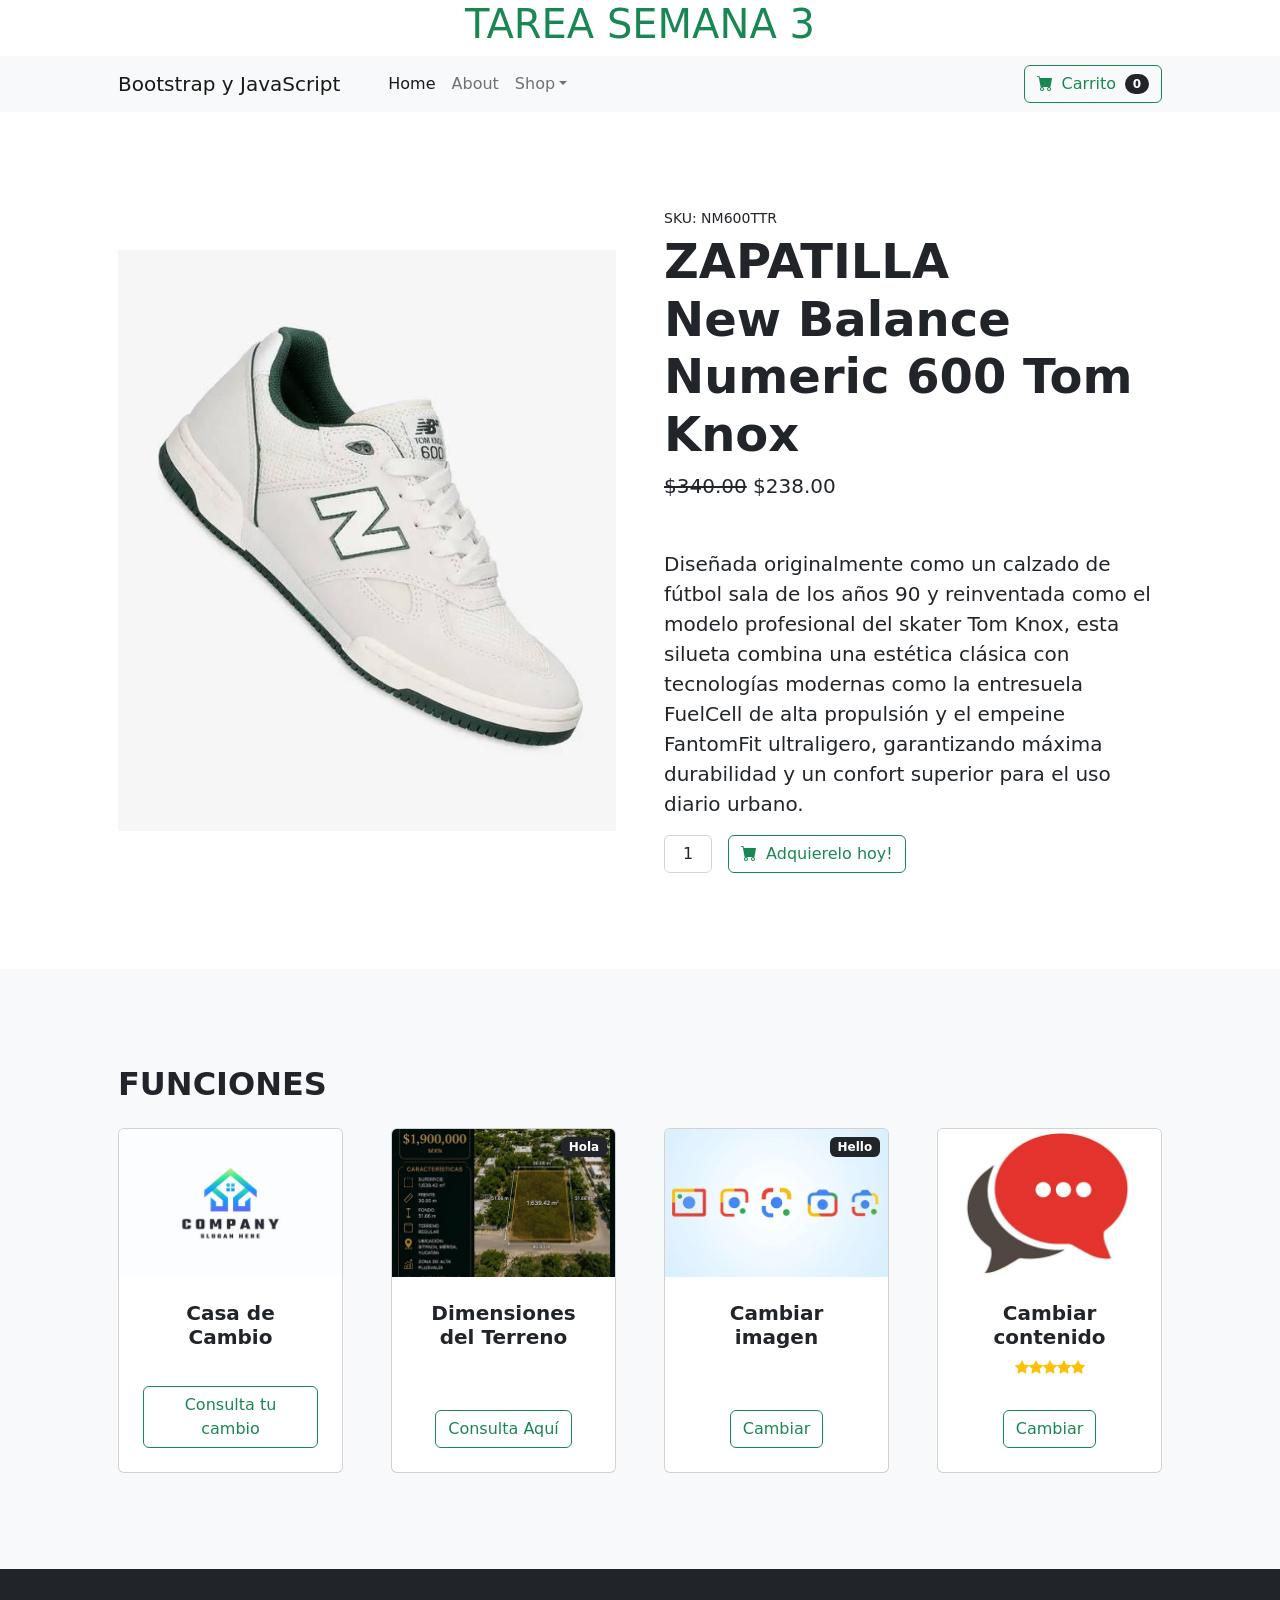
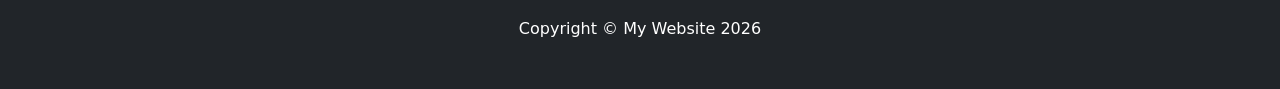
<file: T3 JavaScript/index.html>
<!DOCTYPE html>
<html lang="es">
    <head>
        <meta charset="utf-8" />
        <meta name="viewport" content="width=device-width, initial-scale=1, shrink-to-fit=no" />
        <meta name="description" content="" />
        <meta name="author" content="" />
        <title>JavaScript</title>
        <!-- Favicon-->
        <link rel="icon" type="image/x-icon" href="assets/icon.png" />
        <!-- Bootstrap icons-->
        <link href="https://cdn.jsdelivr.net/npm/bootstrap-icons@1.5.0/font/bootstrap-icons.css" rel="stylesheet" />
        <!-- Core theme CSS (includes Bootstrap)-->
        <link href="css/styles.css" rel="stylesheet" />
    </head>
    <body>
        <header>
            <h1 class="text-center text-success">TAREA SEMANA 3</h1>
        </header>
        <!-- Navigation-->
        <nav class="navbar navbar-expand-lg navbar-light bg-light">
            <div class="container px-4 px-lg-5">
                <a class="navbar-brand" href="#!">Bootstrap y JavaScript</a> 
                <button class="navbar-toggler" type="button" data-bs-toggle="collapse" data-bs-target="#navbarSupportedContent" aria-controls="navbarSupportedContent" aria-expanded="false" aria-label="Toggle navigation"><span class="navbar-toggler-icon btn btn-outline-warning"></span></button>
                <div class="collapse navbar-collapse" id="navbarSupportedContent">
                    <ul class="navbar-nav me-auto mb-2 mb-lg-0 ms-lg-4">
                        <li class="nav-item"><a class="nav-link active" aria-current="page" href="../index.html">Home</a></li> <!--(../index.html)indexando inicio para ir a la principal página -->
                        <li class="nav-item"><a class="nav-link" href="#!">About</a></li>
                        <li class="nav-item dropdown">
                            <a class="nav-link dropdown-toggle" id="navbarDropdown" href="#" role="button" data-bs-toggle="dropdown" aria-expanded="false">Shop</a>
                            <ul class="dropdown-menu" aria-labelledby="navbarDropdown">
                                <li><a class="dropdown-item" href="#!">All Products</a></li>
                                <li><hr class="dropdown-divider" /></li>
                                <li><a class="dropdown-item" href="#!">Popular Items</a></li>
                                <li><a class="dropdown-item" href="#!">New Arrivals</a></li>
                            </ul>
                        </li>
                    </ul>
                    <form class="d-flex">
                        <button class="btn btn-outline-success" type="submit">
                            <i class="bi-cart-fill me-1"></i>
                            Carrito
                            <span class="badge bg-dark text-white ms-1 rounded-pill">0</span>
                        </button>
                    </form>
                </div>
            </div>
        </nav>
        <!-- Product section-->
        <section class="py-5">
            <div class="container px-4 px-lg-5 my-5">
                <div class="row gx-4 gx-lg-5 align-items-center">
                    <div class="col-md-6"><img class="card-img-top mb-5 mb-md-0" src="assets/zapatilla.png" alt="..." id="zapatilla" /></div>
                    <div class="col-md-6">
                        <div class="small mb-1">SKU: NM600TTR</div>
                        <h1 class="display-5 fw-bolder "> ZAPATILLA <br>
                            New Balance Numeric 600 Tom Knox</h1>
                        <div class="fs-5 mb-5">
                            <span class="text-decoration-line-through">$340.00</span>
                            <span>$238.00</span>
                        </div>
                            <p class="lead" id="contenido"> Diseñada originalmente como un calzado de fútbol sala de los años 90 y reinventada como el modelo profesional 
                                del skater Tom Knox, esta silueta combina una estética clásica con tecnologías modernas como la entresuela FuelCell de alta 
                                propulsión y el empeine FantomFit ultraligero, garantizando máxima durabilidad y un confort superior para el uso diario urbano.
                            </p>
                        <div class="d-flex">
                            <input class="form-control text-center me-3" id="inputQuantity" type="num" value="1" style="max-width: 3rem" />
                            <button class="btn btn-outline-success flex-shrink-0" type="button">
                                <i class="bi-cart-fill me-1"></i>
                                Adquierelo hoy!
                            </button>
                        </div>
                    </div>
                </div>
            </div>
        </section>
        <!-- Related items section-->
        <section class="py-5 bg-light">
            <div class="container px-4 px-lg-5 mt-5">
                <h2 class="fw-bolder mb-4">FUNCIONES</h2>
                <div class="row gx-4 gx-lg-5 row-cols-2 row-cols-md-3 row-cols-xl-4 justify-content-center">
                    <div class="col mb-5">
                        <div class="card h-100">
                            <!-- Product image-->
                            <img class="card-img-top" src="assets/casadecambio.png" alt="..." />
                            <!-- Product details-->
                            <div class="card-body p-4">
                                <div class="text-center">
                                    <!-- Product name-->
                                    <h5 class="fw-bolder">Casa de Cambio</h5>
                                </div>
                            </div>
                            <!-- Product actions-->
                            <div class="card-footer p-4 pt-0 border-top-0 bg-transparent">
                                <div class="text-center"><button class="btn btn-outline-success mt-auto" onclick="conversor()">Consulta tu cambio</button></div>
                            </div>
                        </div>
                    </div>
                    <div class="col mb-5">
                        <div class="card h-100">
                            <!-- Sale badge-->
                            <div class="badge bg-dark text-white position-absolute" style="top: 0.5rem; right: 0.5rem">Hola</div>
                            <!-- Product image-->
                            <img class="card-img-top" src="assets/terreno.png" alt="..." />
                            <!-- Product details-->
                            <div class="card-body p-4">
                                <div class="text-center">
                                    <!-- Product name-->
                                    <h5 class="fw-bolder">Dimensiones del Terreno</h5>
                                    <!-- Product reviews-->
                                    <div class="d-flex justify-content-center small text-warning mb-2"></div>
                                </div>
                            </div>
                            <!-- Product actions-->
                            <div class="card-footer p-4 pt-0 border-top-0 bg-transparent">
                                <div class="text-center"><button class="btn btn-outline-success mt-auto" onclick="dimensiones()">Consulta Aquí</button></div>
                            </div>
                        </div>
                    </div>
                    <div class="col mb-5">
                        <div class="card h-100">
                            <!-- Sale badge-->
                            <div class="badge bg-dark text-white position-absolute" style="top: 0.5rem; right: 0.5rem">Hello</div>
                            <!-- Product image-->
                            <img class="card-img-top" src="assets/nuevoimg.png" alt="..." />
                            <!-- Product details-->
                            <div class="card-body p-4">
                                <div class="text-center">
                                    <!-- Product name-->
                                    <h5 class="fw-bolder">Cambiar imagen</h5>
                                </div>
                            </div>
                            <!-- Product actions-->
                            <div class="card-footer p-4 pt-0 border-top-0 bg-transparent">
                                <div class="text-center"><button class="btn btn-outline-success mt-auto" onclick="imagen()" >Cambiar</button></div>
                            </div>
                        </div>
                    </div>
                    <div class="col mb-5">
                        <div class="card h-100">
                            <!-- Product image-->
                            <img class="card-img-top" src="assets/newtext.png" alt="..." />
                            <!-- Product details-->
                            <div class="card-body p-4">
                                <div class="text-center">
                                    <!-- Product name-->
                                    <h5 class="fw-bolder">Cambiar contenido</h5>
                                    <!-- Product reviews-->
                                    <div class="d-flex justify-content-center small text-warning mb-2">
                                        <div class="bi-star-fill"></div>
                                        <div class="bi-star-fill"></div>
                                        <div class="bi-star-fill"></div>
                                        <div class="bi-star-fill"></div>
                                        <div class="bi-star-fill"></div>
                                    </div>                                 
                                </div>
                            </div>
                            <!-- Product actions-->
                            <div class="card-footer p-4 pt-0 border-top-0 bg-transparent">
                                <div class="text-center"><button class="btn btn-outline-success mt-auto" onclick="contenido()">Cambiar</button></div>
                            </div>
                        </div>
                    </div>
                </div>
            </div>
        </section>
        <!-- Footer-->
        <footer class="py-5 bg-dark">
            <div class="container"><p class="m-0 text-center text-white">Copyright &copy; My Website 2026</p></div>
        </footer>
        <!-- Bootstrap core JS-->
        <script src="https://cdn.jsdelivr.net/npm/bootstrap@5.2.3/dist/js/bootstrap.bundle.min.js"></script>
        <!-- Core theme JS-->
        <script src="js/scripts.js"></script>
    </body>
</html>
</file>
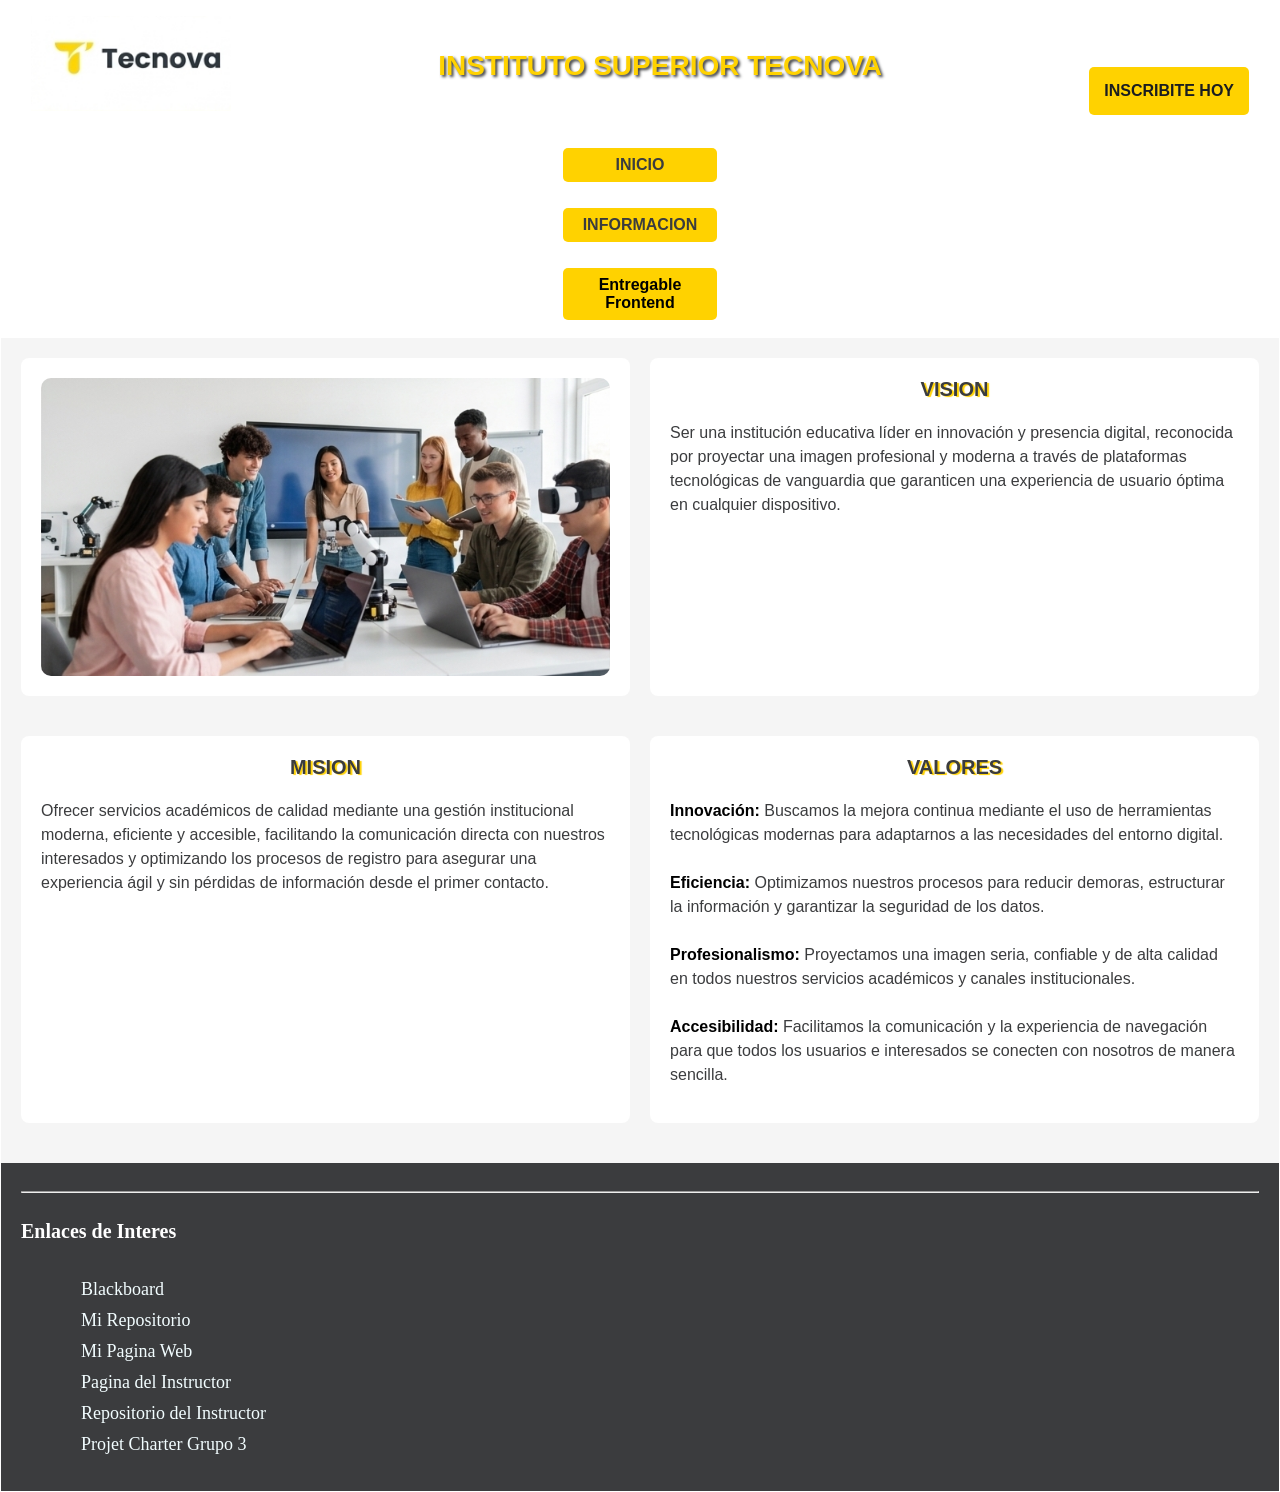
<file: landing page.html>
<!DOCTYPE html>
<html lang="es">
<head>
    <title>QUINTA PAGINA</title>
    <link rel="icon" href="imagenes/logo.png" >
    <link rel="stylesheet" href="CSS/estilolanding.css">
    <script src="java/Landing.js"></script>
</head>
<body>
    <header>        
        <a href="landing page.html" class="logo1"><img src="imagenes/logo1.png" alt="INICIO" ></a>  
        <h1>INSTITUTO SUPERIOR TECNOVA</h1>  
        <button class="inscribete" onclick="inscribite()" >INSCRIBITE HOY</button> 
    </header>
    <nav>
      <ul>
        <a href="index.html"><li>INICIO</li></a>
        <a href="#"><li>INFORMACION</li></a>
        <a href="Entregable-landingWeb0/index.html">Entregable Frontend</a>
      </ul>
    </nav>
    <main> 
      <section>
        <article> <img src="imagenes/principal.png" alt="" class="imagen"> </article>
        <article>
          <h3>VISION</h3>
          <p>
            Ser una institución educativa líder en innovación y presencia digital,
            reconocida por proyectar una imagen profesional y moderna a través de 
            plataformas tecnológicas de vanguardia que garanticen una experiencia
            de usuario óptima en cualquier dispositivo.
          </p>
        </article>
        <article>
          <h3>MISION</h3>
          <p>
            Ofrecer servicios académicos de calidad mediante una gestión institucional 
            moderna, eficiente y accesible, facilitando la comunicación directa con 
            nuestros interesados y optimizando los procesos de registro para asegurar 
            una experiencia ágil y sin pérdidas de información desde el primer contacto. 
          </p>
        </article>
        <article >
          <h3>VALORES</h3>
          <p>
            <strong>Innovación:</strong> Buscamos la mejora continua mediante el uso de herramientas 
                    tecnológicas modernas para adaptarnos a las necesidades del entorno digital. <br><br>
            <strong>Eficiencia:</strong> Optimizamos nuestros procesos para reducir demoras,
                    estructurar la información y garantizar la seguridad de los datos. <br><br>
            <strong>Profesionalismo:</strong> Proyectamos una imagen seria, confiable y de alta calidad 
                    en todos nuestros servicios académicos y canales institucionales. <br><br>
            <strong>Accesibilidad: </strong> Facilitamos la comunicación y la experiencia de navegación 
                    para que todos los usuarios e interesados se conecten con nosotros de manera sencilla.
          </p>
        </article>
      </section>               
    </main>
    <aside>
      <h3>MODALIDADES</h3>
      <p>Presencial</p>
      <p>Semipresencial</p>
      <p>Virtual</p>

      <h3>HORARIOS</h3>
      <p>Lunes a viernes</p>
      <p>8:00 a.m. - 6:00 p.m.</p>

      <h3>CONTACTO</h3>
      <p>Teléfono: 987 654 321</p>
      <p>Correo: info@tecnova.edu.pe</p>

      <a href="cuarta web.html" class="volver">VOLVER</a>
    </aside>
    <footer><hr>
        <h4>Enlaces de Interes</h4>
      <ul>
        <li>
        <li><a href="https://senati.blackboard.com/" target="_blank">Blackboard</a></li>
        <li><a href="https://github.com/shadowwil1712-Exito/WILLIAM-MAMANI" target="_blank">Mi Repositorio</a></li>
        <li><a href="https://shadowwil1712-exito.github.io/WILLIAM-MAMANI/" target="_blank">Mi Pagina Web</a></li>
        <li><a href="https://arnoldbgq.github.io/cursofrontend/" target="_blank">Pagina del Instructor</a></li>
        <li><a href="https://github.com/arnoldbgq/cursofrontend" target="_blank">Repositorio del Instructor</a></li>
        <li><a href="file:///D:/SENATI_II/TRABAJOS%202026-II/FRONTEND/AVANCE/SEMANA2/formato%20Project%20Charter%20Grupo3.pdf">Projet Charter Grupo 3</a></li>
      </ul>
    </footer>
</body>
</html>
</file>
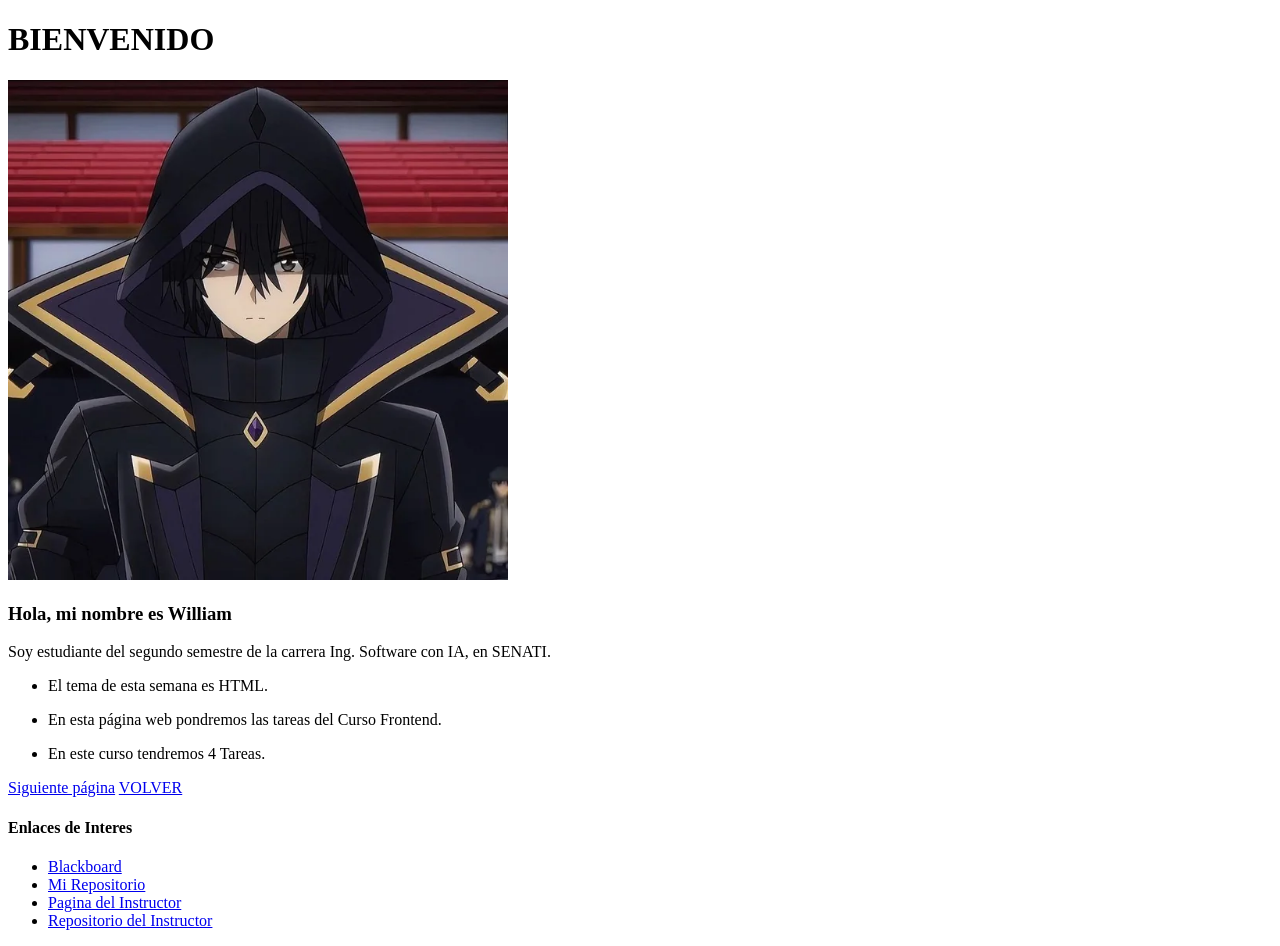
<file: mi primera pagina web.html>
<!DOCTYPE html>
<html lang="es">
<head>
    <title>MI PRIMERA PAGINA WEB</title>
    <link rel="icon" href="imagenes/shadow.webp">
    <!--ESTO ES UN COMENTARIO-->
</head>
<body>
    <header>
        <h1>BIENVENIDO</h1>
        <img src="imagenes/shadow.webp" alt="" width="500">
        <!--<video src = "" control width="600"> </video> 
        <video srs=""control autoplay muted loop width=""> </video>-->
    </header>
    <nav>
       <!--  <ul>
            <li><a href="index.html">INICIO</a></li>
            <li><a href="mi primera pagina web.html">PRIMERA WEB</a></li>
            <li><a href="segunda.html">SEGUNDA WEB</a></li>
            <li><a href="pagina en construccion.html">TERCERA WEB</a></li>
            <li><a href="paginas en construccion.html">CUARTA WEB</a></li>
        </ul>-->
    </nav>
    <main>
        <section>
            <article>
                <h3>Hola, mi nombre es William</h3>
                <p>Soy estudiante del segundo semestre de la carrera Ing. Software con IA, en SENATI.</p>
                <ul> 
                    <li><p>El tema de esta semana es HTML.</p></li>
                    <li><p>En esta página web pondremos las tareas del Curso Frontend.</p></li>
                    <li><p>En este curso tendremos 4 Tareas.</p></li>
                </ul>              
            </article>
        </section>
    </main>
    <aside>
        <a href="segunda.html">Siguiente página</a>
        <a href="index.html">VOLVER</a>
    </aside>
    <footer>
        <h4>Enlaces de Interes</h4>
      <ul>
        <li>
          <a href="https://senati.blackboard.com/" target="_blank">Blackboard</a>
          <a href="mi primera pagina web.html"></a>
        </li>
        <li><a href="https://shadowwil1712-exito.github.io/WILLIAM-MAMANI/" target="_blank">Mi Repositorio</a></li>
        <li><a href="#">Pagina del Instructor</a></li>
        <li><a href="https://arnoldbgq.github.io/cursofrontend/">Repositorio del Instructor</a></li>
      </ul>
    </footer>
</body>
</html>
</file>
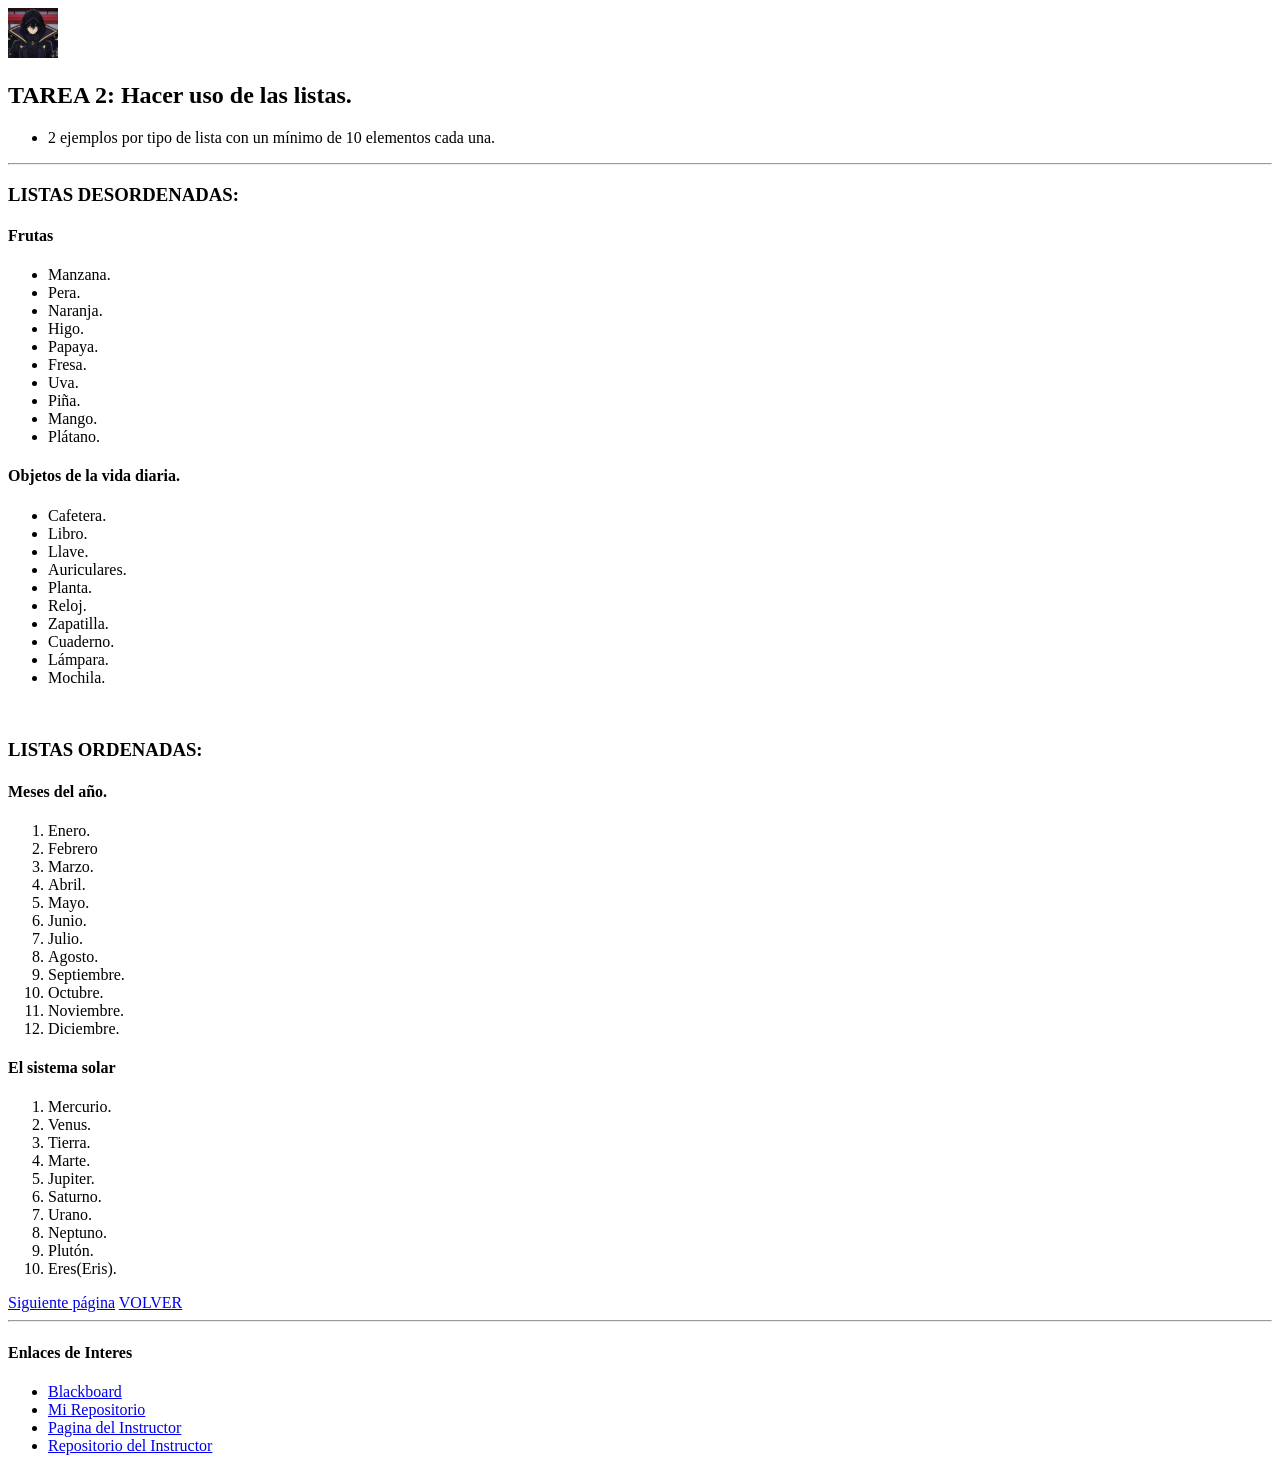
<file: pagina en construccion.html>
<!DOCTYPE html>
<html lang="es">
<head>
    <title>TERCERA PAGINA WEB</title>
    <link rel="icon" href="imagenes/shadow.webp" >
    <!--ESTO ES UN COMENTARIO-->
</head>
<body>
    <header>
        <a href="index.html"><img src="imagenes/shadow.webp" alt="INICIO" width="50"></a>
        <h2>TAREA 2: Hacer uso de las listas.</h2> 
        <ul>
            <li><p>2 ejemplos por tipo de lista con un mínimo de 10 elementos cada una.</p></li>
        </ul>
        <hr>
    </header>
    <nav></nav>
    <main>
        <section>
            <h3>LISTAS DESORDENADAS: </h3> 
            <article>
                <h4>Frutas</h4> 
                <ul>
                    <li>Manzana.</li>
                    <li>Pera.</li>
                    <li>Naranja.</li>
                    <li>Higo.</li>
                    <li>Papaya.</li>
                    <li>Fresa.</li>
                    <li>Uva.</li>
                    <li>Piña.</li>
                    <li>Mango.</li>
                    <li>Plátano.</li>
                </ul>
            </article>
                <h4>Objetos de la vida diaria.</h4>
                <ul>
                    <li>Cafetera.</li>
                    <li>Libro.</li>
                    <li>Llave.</li>
                    <li>Auriculares.</li>
                    <li>Planta.</li>
                    <li>Reloj.</li>
                    <li>Zapatilla.</li>
                    <li>Cuaderno.</li>
                    <li>Lámpara.</li>
                    <li>Mochila.</li>
                </ul><br>
            <article>

            </article>
        </section>
        <section>
            <h3>LISTAS ORDENADAS: </h3> 
            <article>
                <h4>Meses del año.</h4>
                <ol>
                    <li>Enero.</li>
                    <li>Febrero</li>
                    <li>Marzo.</li>
                    <li>Abril.</li>
                    <li>Mayo.</li>
                    <li>Junio.</li>
                    <li>Julio.</li>
                    <li>Agosto.</li>
                    <li>Septiembre.</li>
                    <li>Octubre.</li>
                    <li>Noviembre.</li>
                    <li>Diciembre.</li>
                </ol>
            </article>
            <article>
                <h4>El sistema solar</h4>
                <ol>
                    <li>Mercurio.</li>
                    <li>Venus.</li>
                    <li>Tierra.</li>
                    <li>Marte.</li>
                    <li>Jupiter.</li>
                    <li>Saturno.</li>
                    <li>Urano.</li>
                    <li>Neptuno.</li>
                    <li>Plutón.</li>
                    <li>Eres(Eris).</li>
                </ol>
            </article>
        </section>
    </main>
    <aside>
        <a href="paginas en construccion.html">Siguiente página</a>
        <a href="segunda.html">VOLVER</a>
    </aside>
    <footer><hr>
        <h4>Enlaces de Interes</h4>
      <ul>
        <li>
          <a href="https://senati.blackboard.com/" target="_blank">Blackboard</a>
          <a href="mi primera pagina web.html"></a>
        </li>
        <li><a href="https://shadowwil1712-exito.github.io/WILLIAM-MAMANI/" target="_blank">Mi Repositorio</a></li>
        <li><a href="#">Pagina del Instructor</a></li>
        <li><a href="https://arnoldbgq.github.io/cursofrontend/">Repositorio del Instructor</a></li>
      </ul>
    </footer>
</body>
</html>
</file>
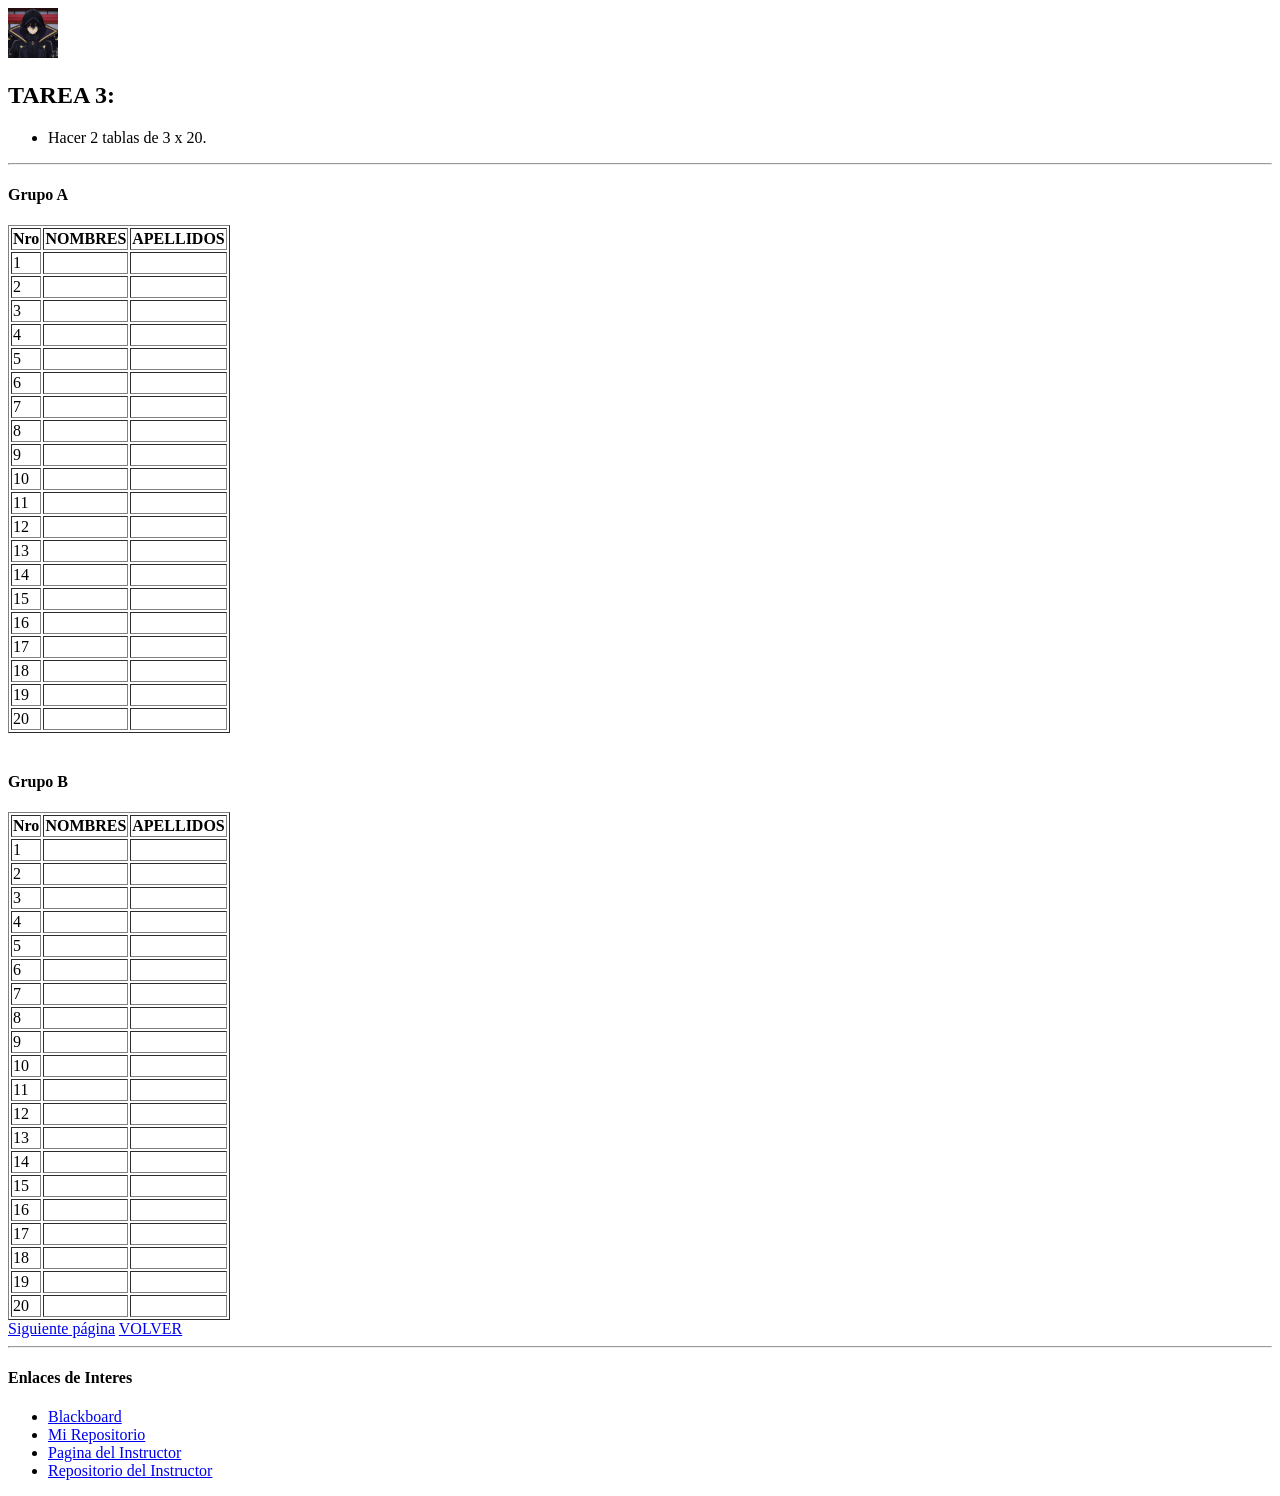
<file: paginas en construccion.html>
<!DOCTYPE html>
<html lang="es">
<head>
    <title>CUARTA PAGINA WEB</title></title>
    <link rel="icon" href="imagenes/shadow.webp" >
    <!--ESTO ES UN COMENTARIO-->
</head>
<body>
    <header>
        <a href="index.html"><img src="imagenes/shadow.webp" alt="INICIO" width="50"></a>
        <h2>TAREA 3:</h2> 
        <ul>
            <li><p>Hacer 2 tablas de 3 x 20.</p></li>
        </ul>
        <hr>
    </header>
    <nav></nav>
    <main>
        <section>
            <article><h4>Grupo A</h4></article>            
            <table border="1">            
                <tr>
                    <th>Nro</th>
                    <th>NOMBRES</th>
                    <th>APELLIDOS</th>
                </tr>                   
                <tr>
                    <td>1</td>
                    <td></td>
                    <td></td>   
                </tr>
                <tr>
                    <td>2</td>
                    <td></td>
                    <td></td>
                </tr>
                <tr>
                    <td>3</td>
                    <td></td>
                    <td></td>    
                </tr>
                <tr>
                    <td>4</td>
                    <td></td>
                    <td></td>
                </tr>
                <tr>
                    <td>5</td>
                    <td></td>
                    <td></td>
                </tr>
                <tr>
                    <td>6</td>
                    <td></td>
                    <td></td>
                </tr>
                <tr>
                    <td>7</td>
                    <td></td>
                    <td></td>
                </tr>
                <tr>
                    <td>8</td>
                    <td></td>
                    <td></td>
                </tr>
                <tr>
                    <td>9</td>
                    <td></td>
                    <td></td>
                </tr>
                <tr>
                    <td>10</td>
                    <td></td>
                    <td></td>
                </tr>
                <tr>
                    <td>11</td>
                    <td></td>
                    <td></td>
                </tr>
                <tr>
                    <td>12</td>
                    <td></td>
                    <td></td>
                </tr>
                <tr>
                    <td>13</td>
                    <td></td>
                    <td></td>
                </tr>
                <tr>
                    <td>14</td>
                    <td></td>
                    <td></td>
                </tr>
                <tr>
                    <td>15</td>
                    <td></td>
                    <td></td>               
                </tr>
                <tr>
                    <td>16</td>
                    <td></td>
                    <td></td>
                </tr>
                <tr>
                    <td>17</td>
                    <td></td>
                    <td></td>
                </tr>
                <tr>
                    <td>18</td>
                    <td></td>
                    <td></td>
                </tr>
                <tr>
                    <td>19</td>
                    <td></td>
                    <td></td>
                </tr>
                <tr>
                    <td>20</td>
                    <td></td>
                    <td></td>
                </tr>
            </table> <br>                                  
        </section>
        <section>           
            <article><h4>Grupo B</h4></article>            
            <table border="1">            
                <tr>
                    <th>Nro</th>
                    <th>NOMBRES</th>
                    <th>APELLIDOS</th>
                </tr>                   
                <tr>
                    <td>1</td>
                    <td></td>
                    <td></td>   
                </tr>
                <tr>
                    <td>2</td>
                    <td></td>
                    <td></td>
                </tr>
                <tr>
                    <td>3</td>
                    <td></td>
                    <td></td>    
                </tr>
                <tr>
                    <td>4</td>
                    <td></td>
                    <td></td>
                </tr>
                <tr>
                    <td>5</td>
                    <td></td>
                    <td></td>
                </tr>
                <tr>
                    <td>6</td>
                    <td></td>
                    <td></td>
                </tr>
                <tr>
                    <td>7</td>
                    <td></td>
                    <td></td>
                </tr>
                <tr>
                    <td>8</td>
                    <td></td>
                    <td></td>
                </tr>
                <tr>
                    <td>9</td>
                    <td></td>
                    <td></td>
                </tr>
                <tr>
                    <td>10</td>
                    <td></td>
                    <td></td>
                </tr>
                <tr>
                    <td>11</td>
                    <td></td>
                    <td></td>
                </tr>
                <tr>
                    <td>12</td>
                    <td></td>
                    <td></td>
                </tr>
                <tr>
                    <td>13</td>
                    <td></td>
                    <td></td>
                </tr>
                <tr>
                    <td>14</td>
                    <td></td>
                    <td></td>
                </tr>
                <tr>
                    <td>15</td>
                    <td></td>
                    <td></td>               
                </tr>
                <tr>
                    <td>16</td>
                    <td></td>
                    <td></td>
                </tr>
                <tr>
                    <td>17</td>
                    <td></td>
                    <td></td>
                </tr>
                <tr>
                    <td>18</td>
                    <td></td>
                    <td></td>
                </tr>
                <tr>
                    <td>19</td>
                    <td></td>
                    <td></td>
                </tr>
                <tr>
                    <td>20</td>
                    <td></td>
                    <td></td>
                </tr>
            </table>
        </section>           
    </main>
    <aside>
        <a href="quinta pagina.html">Siguiente página</a>
        <a href="pagina en construccion.html">VOLVER</a>
    </aside>
    <footer><hr>
        <h4>Enlaces de Interes</h4>
      <ul>
        <li>
          <a href="https://senati.blackboard.com/" target="_blank">Blackboard</a>
          <a href="mi primera pagina web.html"></a>
        </li>
        <li><a href="https://shadowwil1712-exito.github.io/WILLIAM-MAMANI/" target="_blank">Mi Repositorio</a></li>
        <li><a href="#">Pagina del Instructor</a></li>
        <li><a href="https://arnoldbgq.github.io/cursofrontend/">Repositorio del Instructor</a></li>
      </ul>
    </footer>
</body>
</html>
</file>
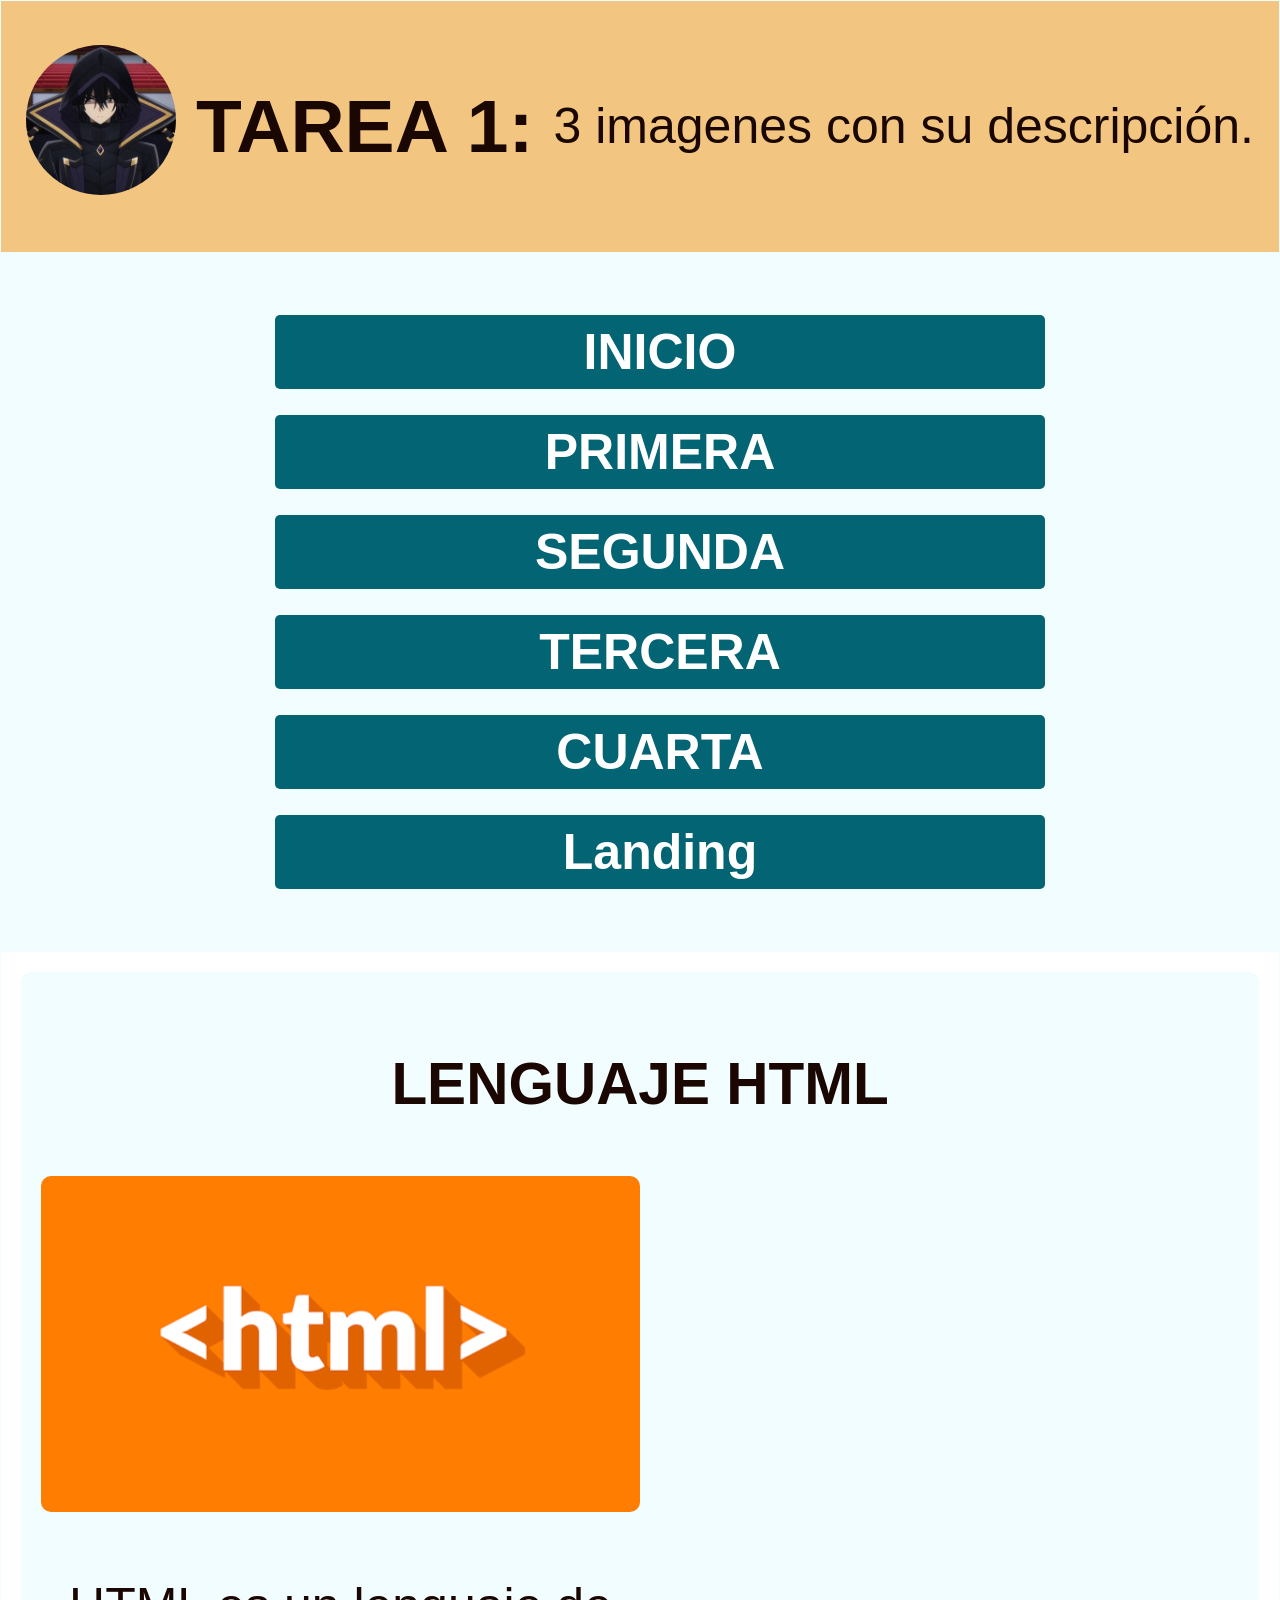
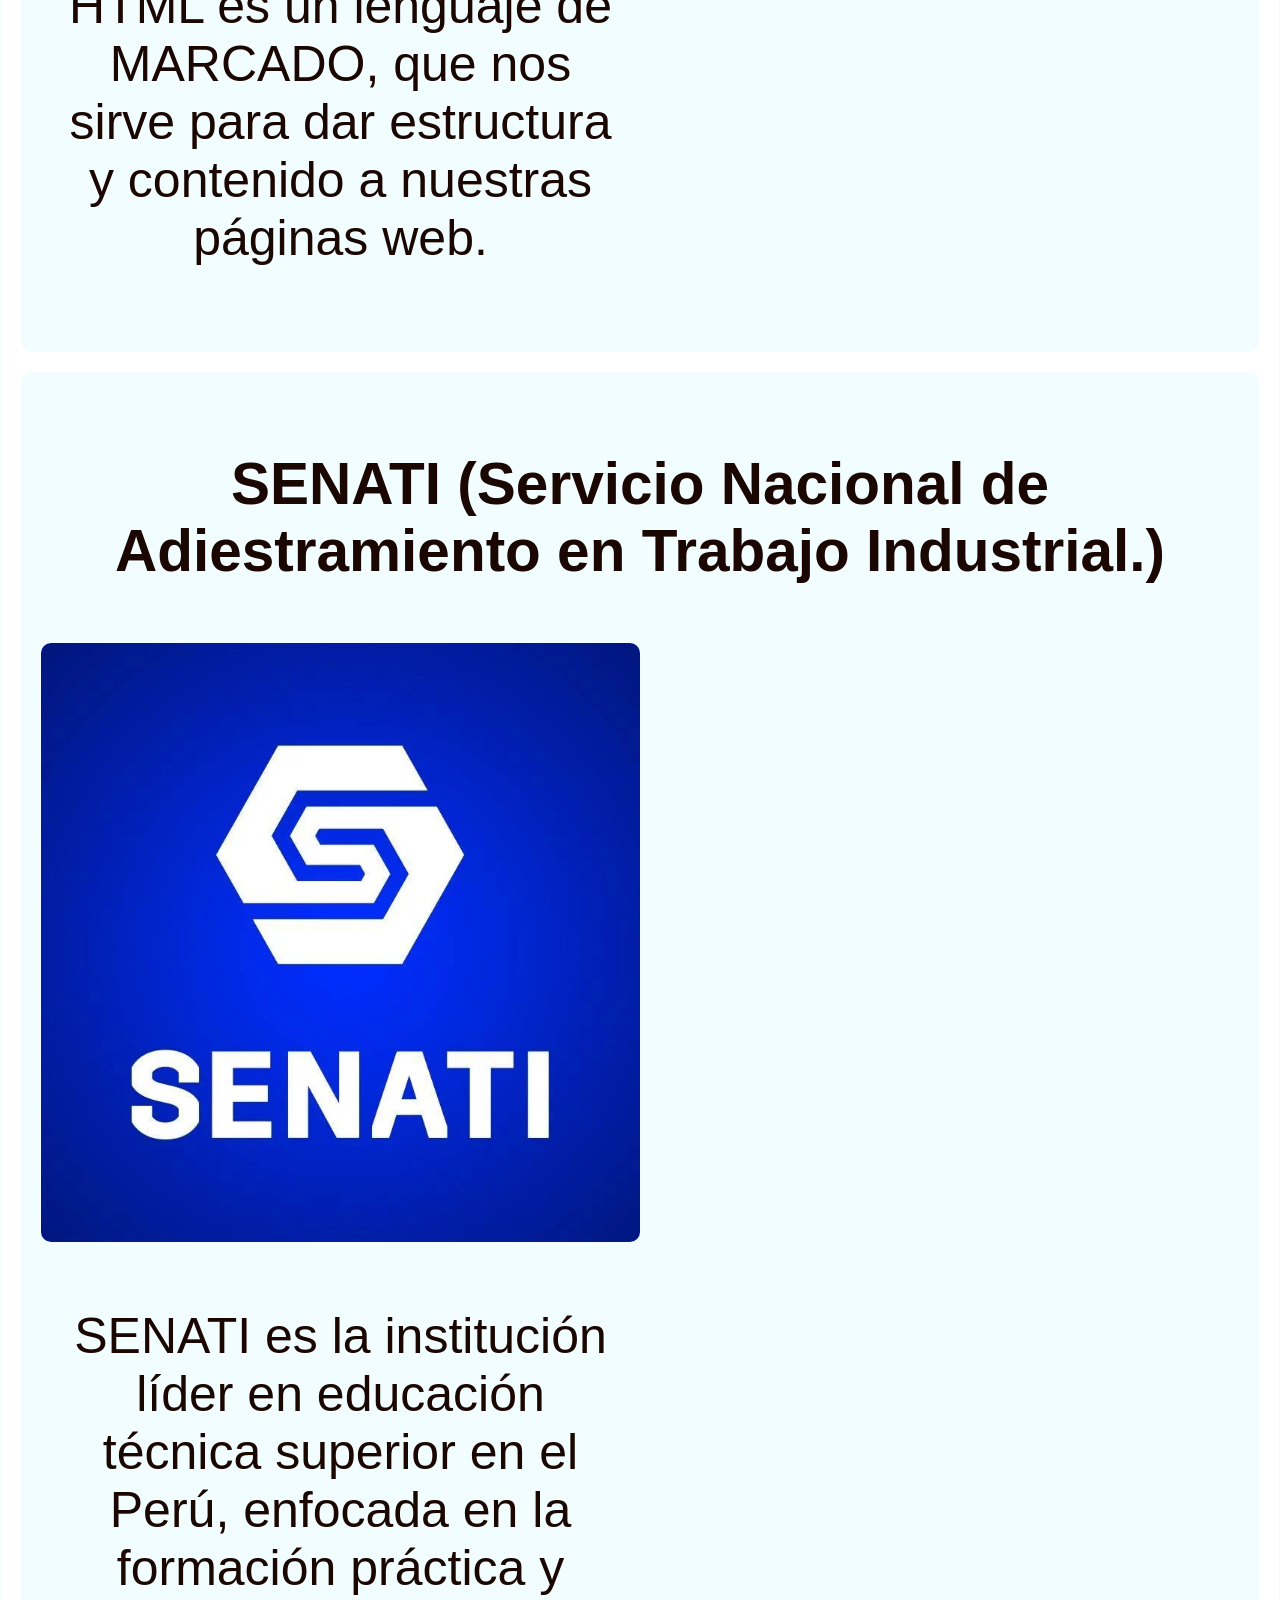
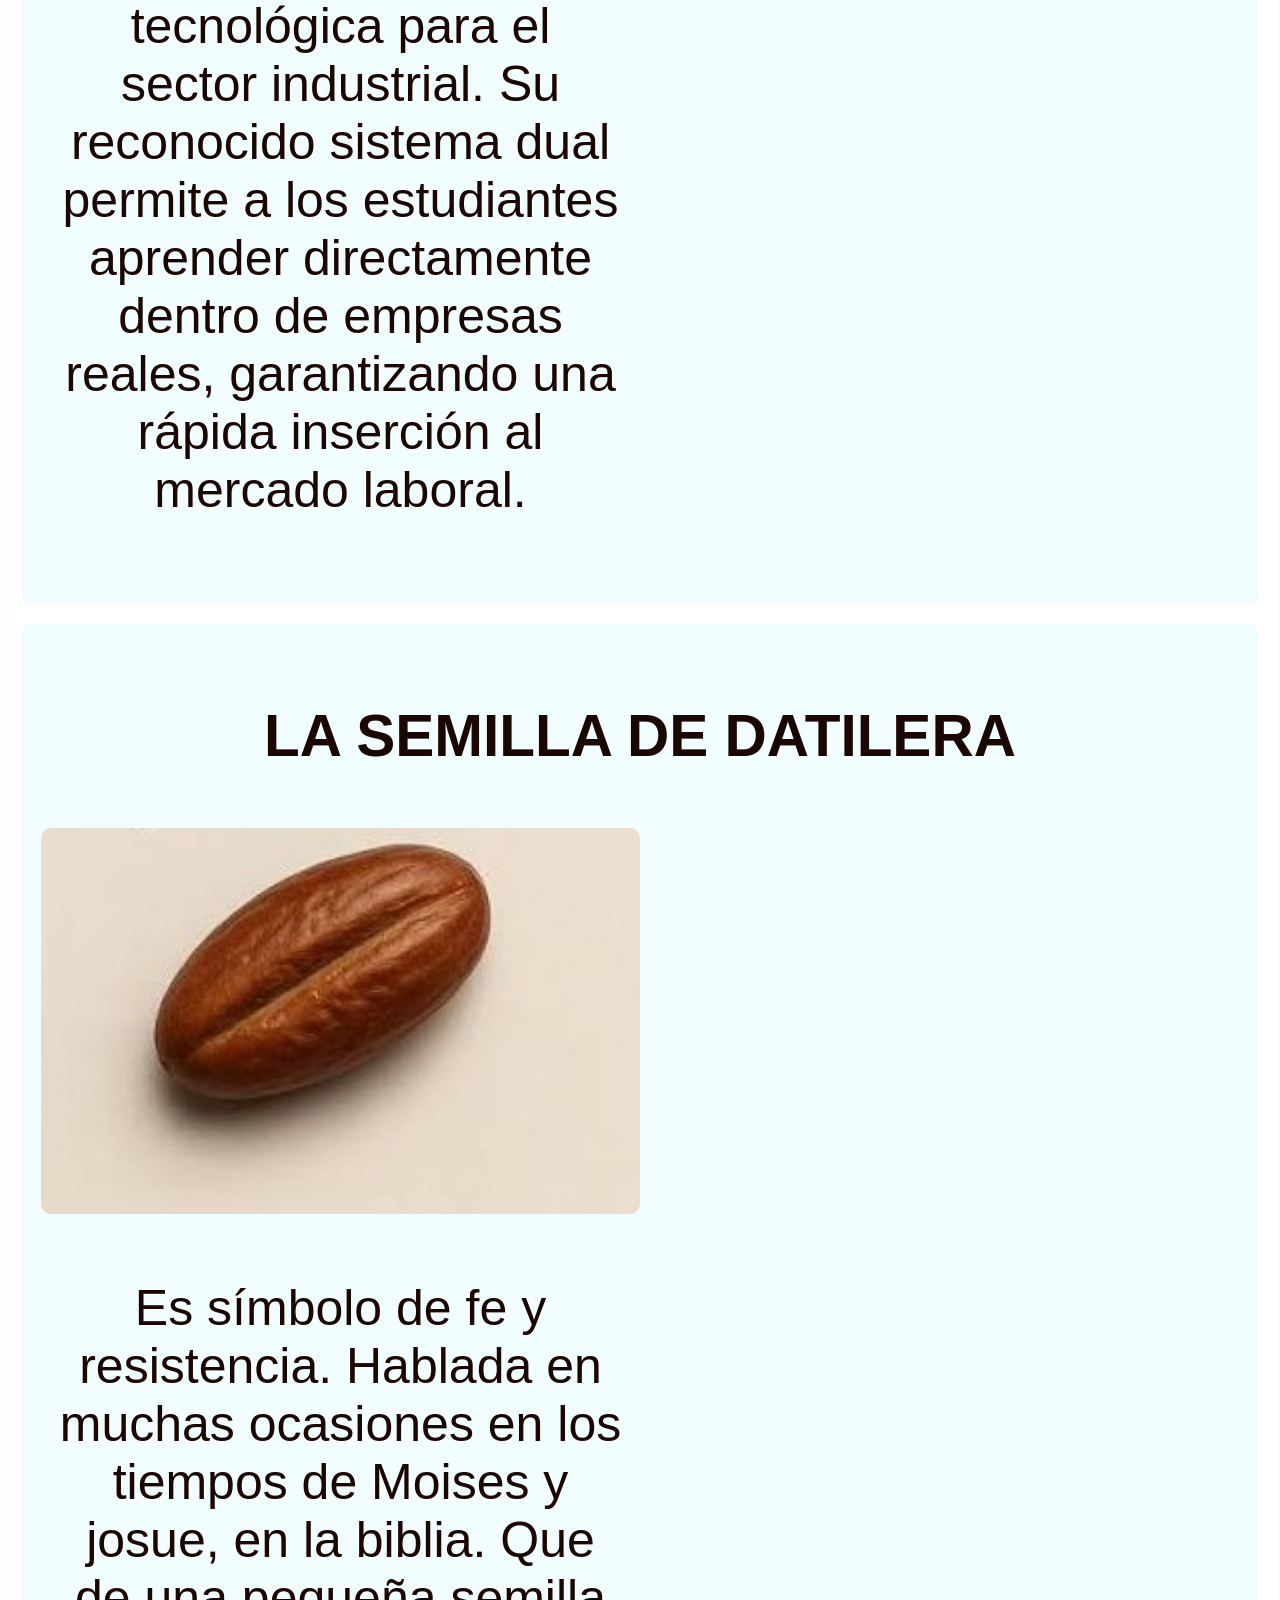
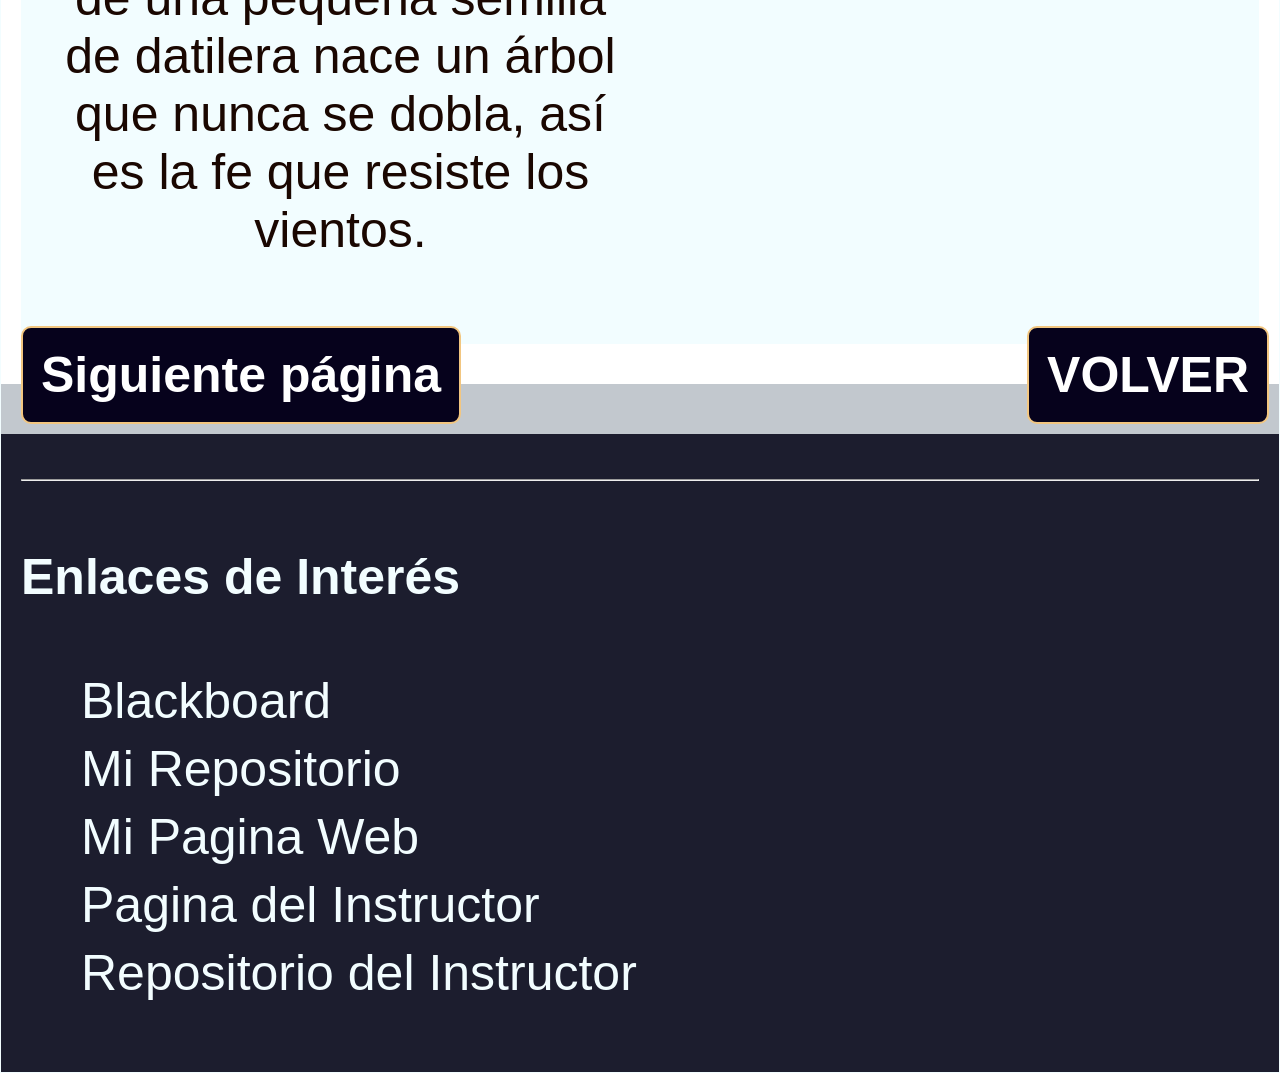
<file: primera web.html>
<!DOCTYPE html>
<html lang="es">
<head>
    <title>PRIMERA PAGINA</title>
    <link rel="icon" href="imagenes/shadow.webp" >
    <link rel="stylesheet" href="CSS/estiloweb.css">
</head>
<body>
    <header>
        <a href="index.html"><img src="imagenes/shadow.webp" alt="INICIO" width="50"></a>
        <h2>TAREA 1:</h2> 
        <p>3 imagenes con su descripción.</p>
    </header>
    <nav>
      <ul>
        <a href="index.html"><li>INICIO</li></a>
        <a href="primera web.html"><li>PRIMERA</li></a>
        <a href="segunda web.html"><li>SEGUNDA</li></a>
        <a href="tercera web.html"><li>TERCERA</li></a>
        <a href="cuarta web.html"><li>CUARTA</li></a>
        <a href="landing page.html"><li>Landing</li></a>
      </ul>
    </nav>       
    <main>
        <section>
            <article>     
                <h3>LENGUAJE HTML</h3>       
                <img src="imagenes/html.png" alt="Descripcion de la imagen" width="400" >                    
                <p>HTML es un lenguaje de MARCADO, que nos sirve 
                para dar estructura y contenido a nuestras páginas web.
                </p>                                 
            </article>
            <article> 
                <h3>SENATI (Servicio Nacional de Adiestramiento en Trabajo Industrial.) </h3>              
                <img src="imagenes/imagen senati.webp" alt="" width="400">                
                <p>SENATI es la institución líder en educación técnica superior en el Perú,
                enfocada en la formación práctica y tecnológica para el sector industrial. 
                Su reconocido sistema dual permite a los estudiantes aprender directamente 
                dentro de empresas reales, garantizando una rápida inserción al mercado laboral.
                </p>
            </article>
            <article>
                <h3>LA SEMILLA DE DATILERA</h3>        
                <img src="imagenes/datilera.jpg" alt="" width="400">                
                <p>Es símbolo de fe y resistencia. Hablada en muchas ocasiones en los 
                tiempos de Moises y josue, en la biblia. 
                Que de una pequeña semilla de datilera nace un árbol que nunca se dobla, 
                así es la fe que resiste los vientos.
                </p>
            </article>
        </section>
    </main>
    <aside>
        <a href="segunda web.html" class="siguiente">Siguiente página</a>
        <a href="index.html" class="volver">VOLVER</a>
    </aside>
    <footer><hr>
      <h4>Enlaces de Interés</h4>
      <ul>
        <li><a href="https://senati.blackboard.com/" target="_blank">Blackboard</a></li>
        <li><a href="https://github.com/shadowwil1712-Exito/WILLIAM-MAMANI" target="_blank">Mi Repositorio</a></li>
        <li><a href="https://shadowwil1712-exito.github.io/WILLIAM-MAMANI/" target="_blank">Mi Pagina Web</a></li>
        <li><a href="https://arnoldbgq.github.io/cursofrontend/" target="_blank">Pagina del Instructor</a></li>
        <li><a href="https://github.com/arnoldbgq/cursofrontend" target="_blank">Repositorio del Instructor</a></li>
      </ul>
    </footer>
</body>
</html>
</file>
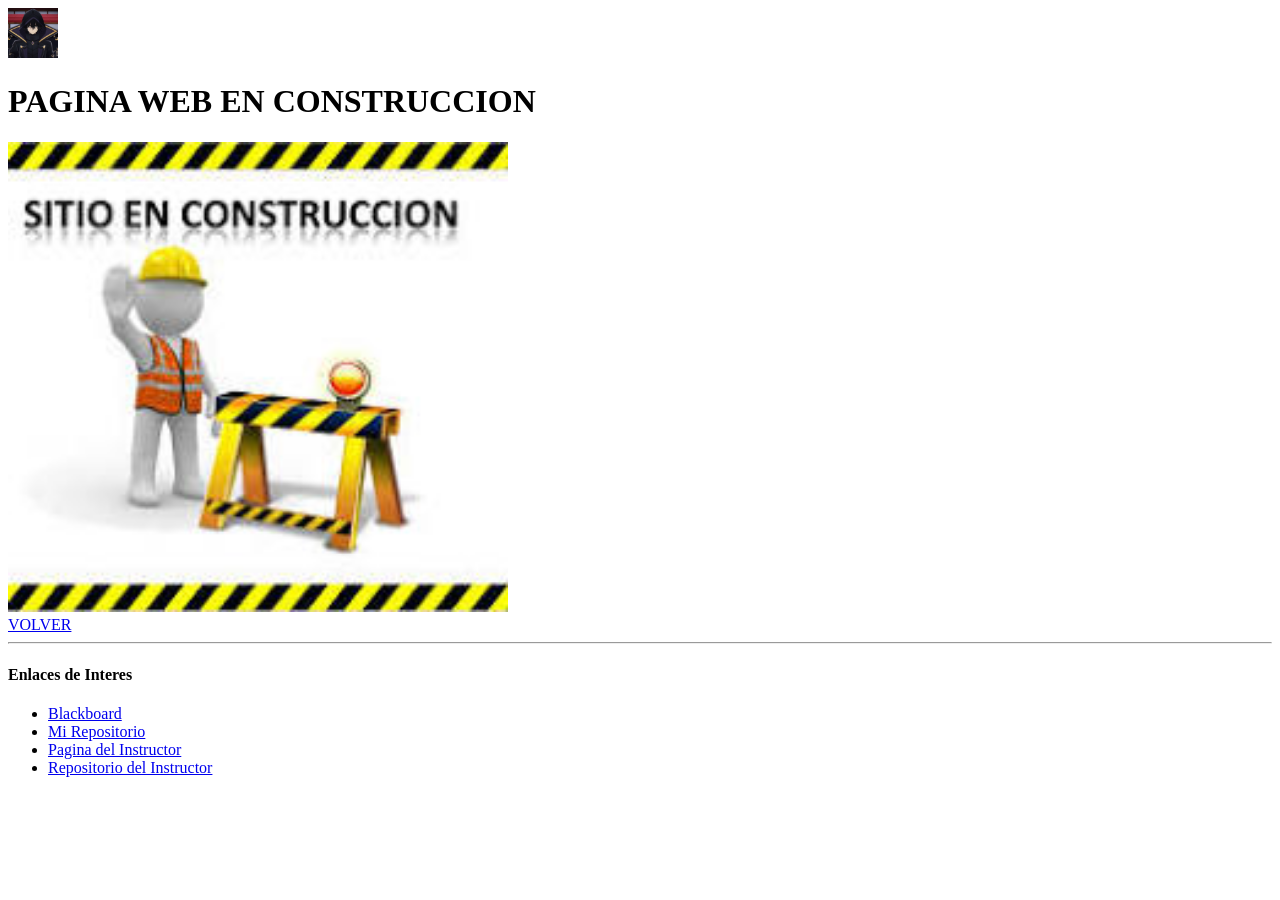
<file: quinta pagina.html>
<!DOCTYPE html>
<html lang="es">
<head>
    <title>CONSTRUCCION WEB</title>
    <link rel="icon" href="imagenes/shadow.webp" >
    <!--ESTO ES UN COMENTARIO-->
</head>
<body>
    <header>        
        <a href="index.html"><img src="imagenes/shadow.webp" alt="INICIO" width="50"></a>  
        <h1>PAGINA WEB EN CONSTRUCCION</h1>
        <img src="imagenes/construccion.jpg" alt="" width="500">     
    </header>
    <nav></nav>
    <main>                
    </main>
    <aside>
        <a href="paginas en construccion.html">VOLVER</a>
    </aside>
    <footer><hr>
        <h4>Enlaces de Interes</h4>
      <ul>
        <li>
          <a href="https://senati.blackboard.com/" target="_blank">Blackboard</a>
          <a href="mi primera pagina web.html"></a>
        </li>
        <li><a href="https://shadowwil1712-exito.github.io/WILLIAM-MAMANI/" target="_blank">Mi Repositorio</a></li>
        <li><a href="#">Pagina del Instructor</a></li>
        <li><a href="https://arnoldbgq.github.io/cursofrontend/">Repositorio del Instructor</a></li>
      </ul>
    </footer>
</body>
</html>
</file>
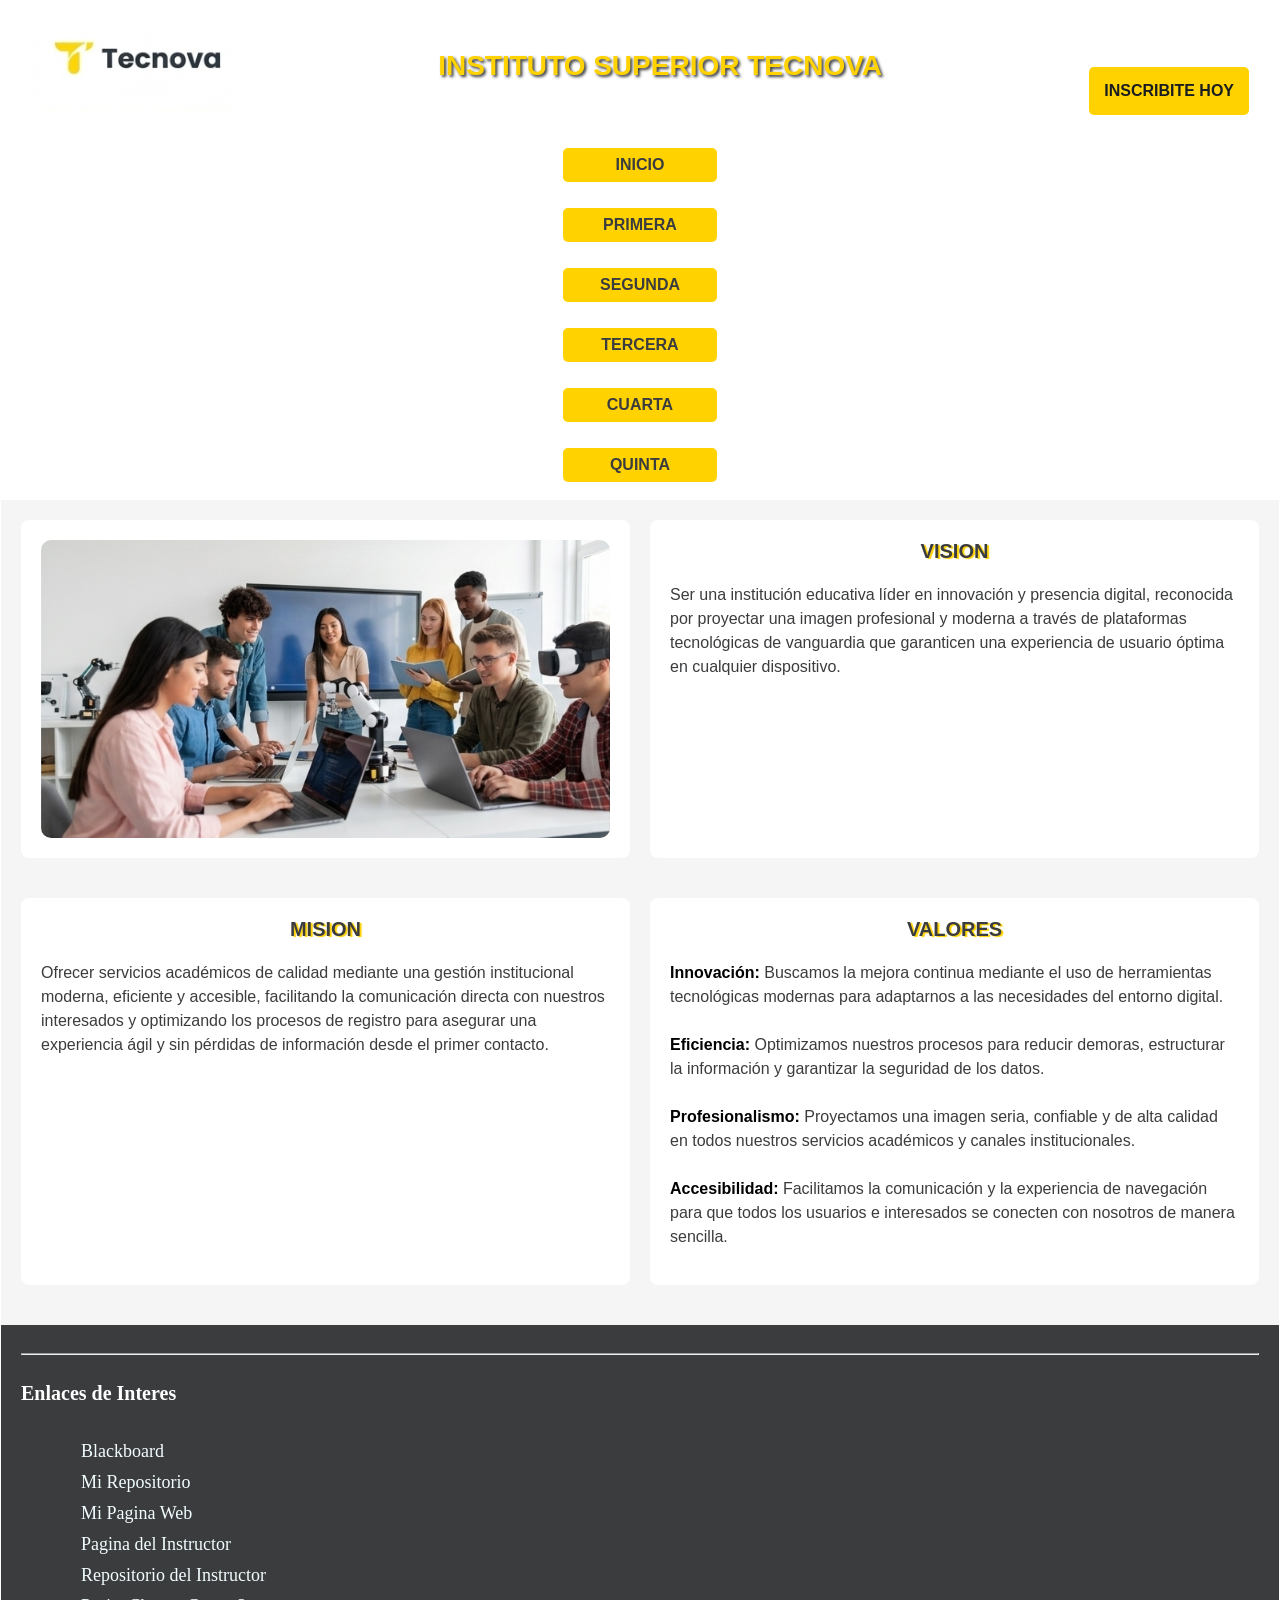
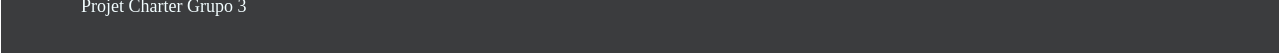
<file: quinta web.html>
<!DOCTYPE html>
<html lang="es">
<head>
    <title>QUINTA PAGINA</title>
    <link rel="icon" href="imagenes/logo.png" >
    <link rel="stylesheet" href="CSS/estilolanding.css">
</head>
<body>
    <header>        
        <a href="index.html" class="logo1"><img src="imagenes/logo1.png" alt="INICIO" ></a>  
        <h1>INSTITUTO SUPERIOR TECNOVA</h1>  
        <button type="button" class="inscribete">INSCRIBITE HOY</button> 
    </header>
    <nav>
      <ul>
        <a href="index.html"><li>INICIO</li></a>
        <a href="primera web.html"><li>PRIMERA</li></a>
        <a href="segunda web.html"><li>SEGUNDA</li></a>
        <a href="tercera web.html"><li>TERCERA</li></a>
        <a href="cuarta web.html"><li>CUARTA</li></a>
        <a href="quinta web.html"><li>QUINTA</li></a>
      </ul>
    </nav>
    <main> 
      <section>
        <article> <img src="imagenes/principal.png" alt="" class="imagen"> </article>
        <article>
          <h3>VISION</h3>
          <p>
            Ser una institución educativa líder en innovación y presencia digital,
            reconocida por proyectar una imagen profesional y moderna a través de 
            plataformas tecnológicas de vanguardia que garanticen una experiencia
            de usuario óptima en cualquier dispositivo.
          </p>
        </article>
        <article>
          <h3>MISION</h3>
          <p>
            Ofrecer servicios académicos de calidad mediante una gestión institucional 
            moderna, eficiente y accesible, facilitando la comunicación directa con 
            nuestros interesados y optimizando los procesos de registro para asegurar 
            una experiencia ágil y sin pérdidas de información desde el primer contacto. 
          </p>
        </article>
        <article >
          <h3>VALORES</h3>
          <p>
            <strong>Innovación:</strong> Buscamos la mejora continua mediante el uso de herramientas 
                    tecnológicas modernas para adaptarnos a las necesidades del entorno digital. <br><br>
            <strong>Eficiencia:</strong> Optimizamos nuestros procesos para reducir demoras,
                    estructurar la información y garantizar la seguridad de los datos. <br><br>
            <strong>Profesionalismo:</strong> Proyectamos una imagen seria, confiable y de alta calidad 
                    en todos nuestros servicios académicos y canales institucionales. <br><br>
            <strong>Accesibilidad: </strong> Facilitamos la comunicación y la experiencia de navegación 
                    para que todos los usuarios e interesados se conecten con nosotros de manera sencilla.
          </p>
        </article>
      </section>               
    </main>
    <aside>
      <h3>MODALIDADES</h3>
      <p>Presencial</p>
      <p>Semipresencial</p>
      <p>Virtual</p>

      <h3>HORARIOS</h3>
      <p>Lunes a viernes</p>
      <p>8:00 a.m. - 6:00 p.m.</p>

      <h3>CONTACTO</h3>
      <p>Teléfono: 987 654 321</p>
      <p>Correo: info@tecnova.edu.pe</p>

      <a href="cuarta web.html" class="volver">VOLVER</a>
    </aside>
    <footer><hr>
        <h4>Enlaces de Interes</h4>
      <ul>
        <li>
        <li><a href="https://senati.blackboard.com/" target="_blank">Blackboard</a></li>
        <li><a href="https://github.com/shadowwil1712-Exito/WILLIAM-MAMANI" target="_blank">Mi Repositorio</a></li>
        <li><a href="https://shadowwil1712-exito.github.io/WILLIAM-MAMANI/" target="_blank">Mi Pagina Web</a></li>
        <li><a href="https://arnoldbgq.github.io/cursofrontend/" target="_blank">Pagina del Instructor</a></li>
        <li><a href="https://github.com/arnoldbgq/cursofrontend" target="_blank">Repositorio del Instructor</a></li>
        <li><a href="file:///D:/SENATI_II/TRABAJOS%202026-II/FRONTEND/AVANCE/SEMANA2/formato%20Project%20Charter%20Grupo3.pdf">Projet Charter Grupo 3</a></li>
      </ul>
    </footer>
</body>
</html>
</file>
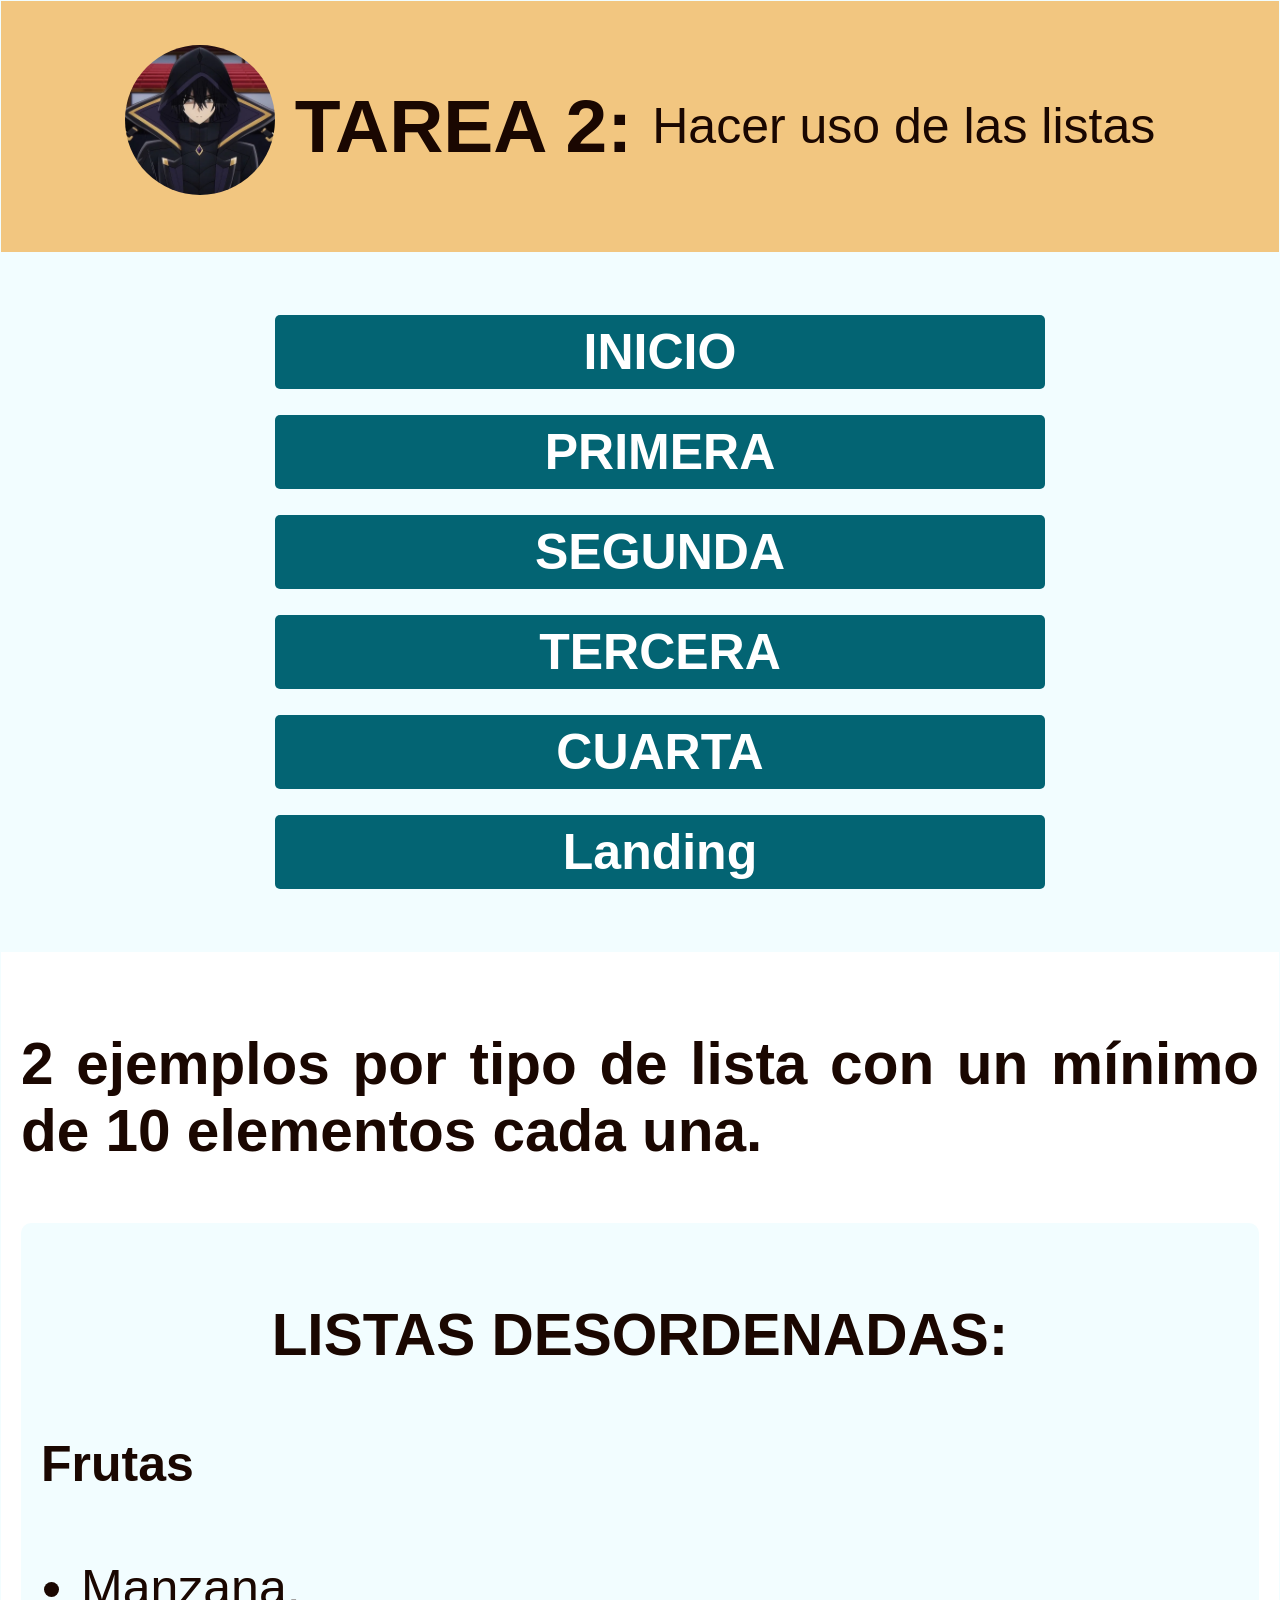
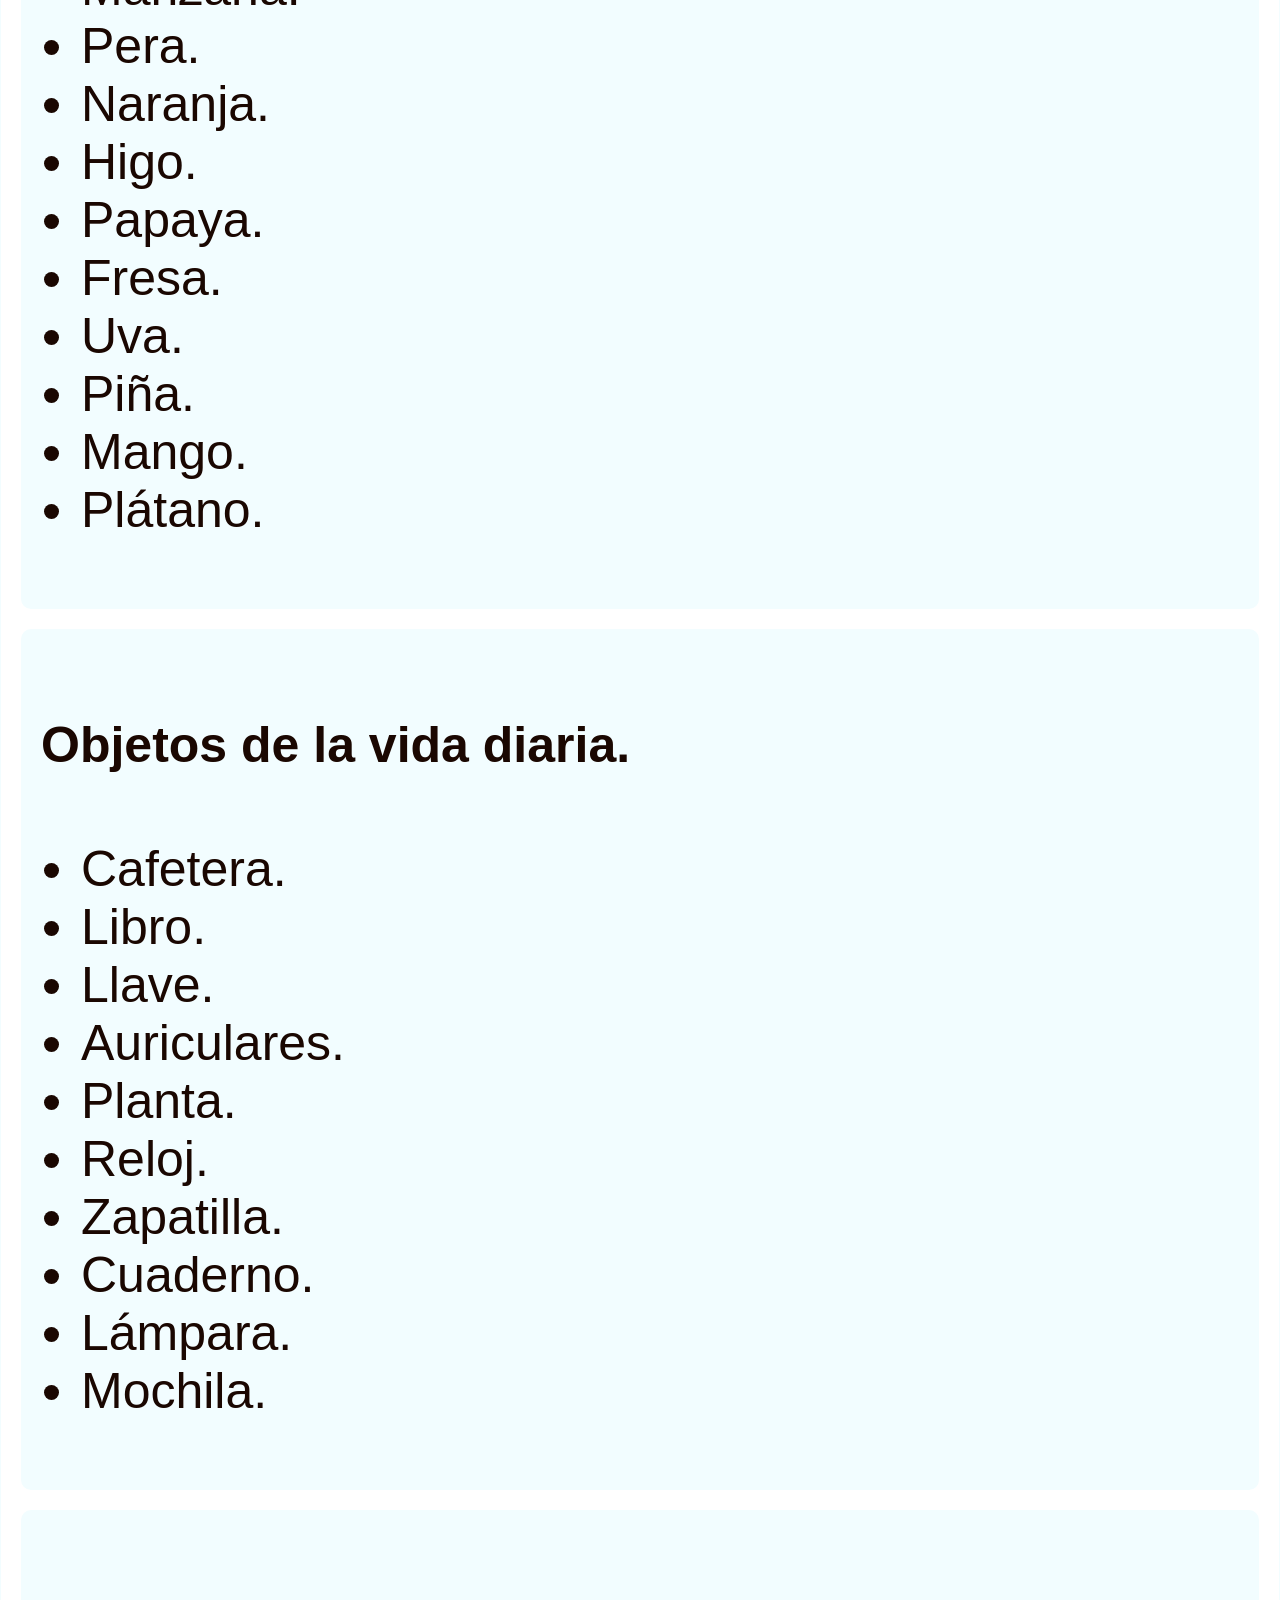
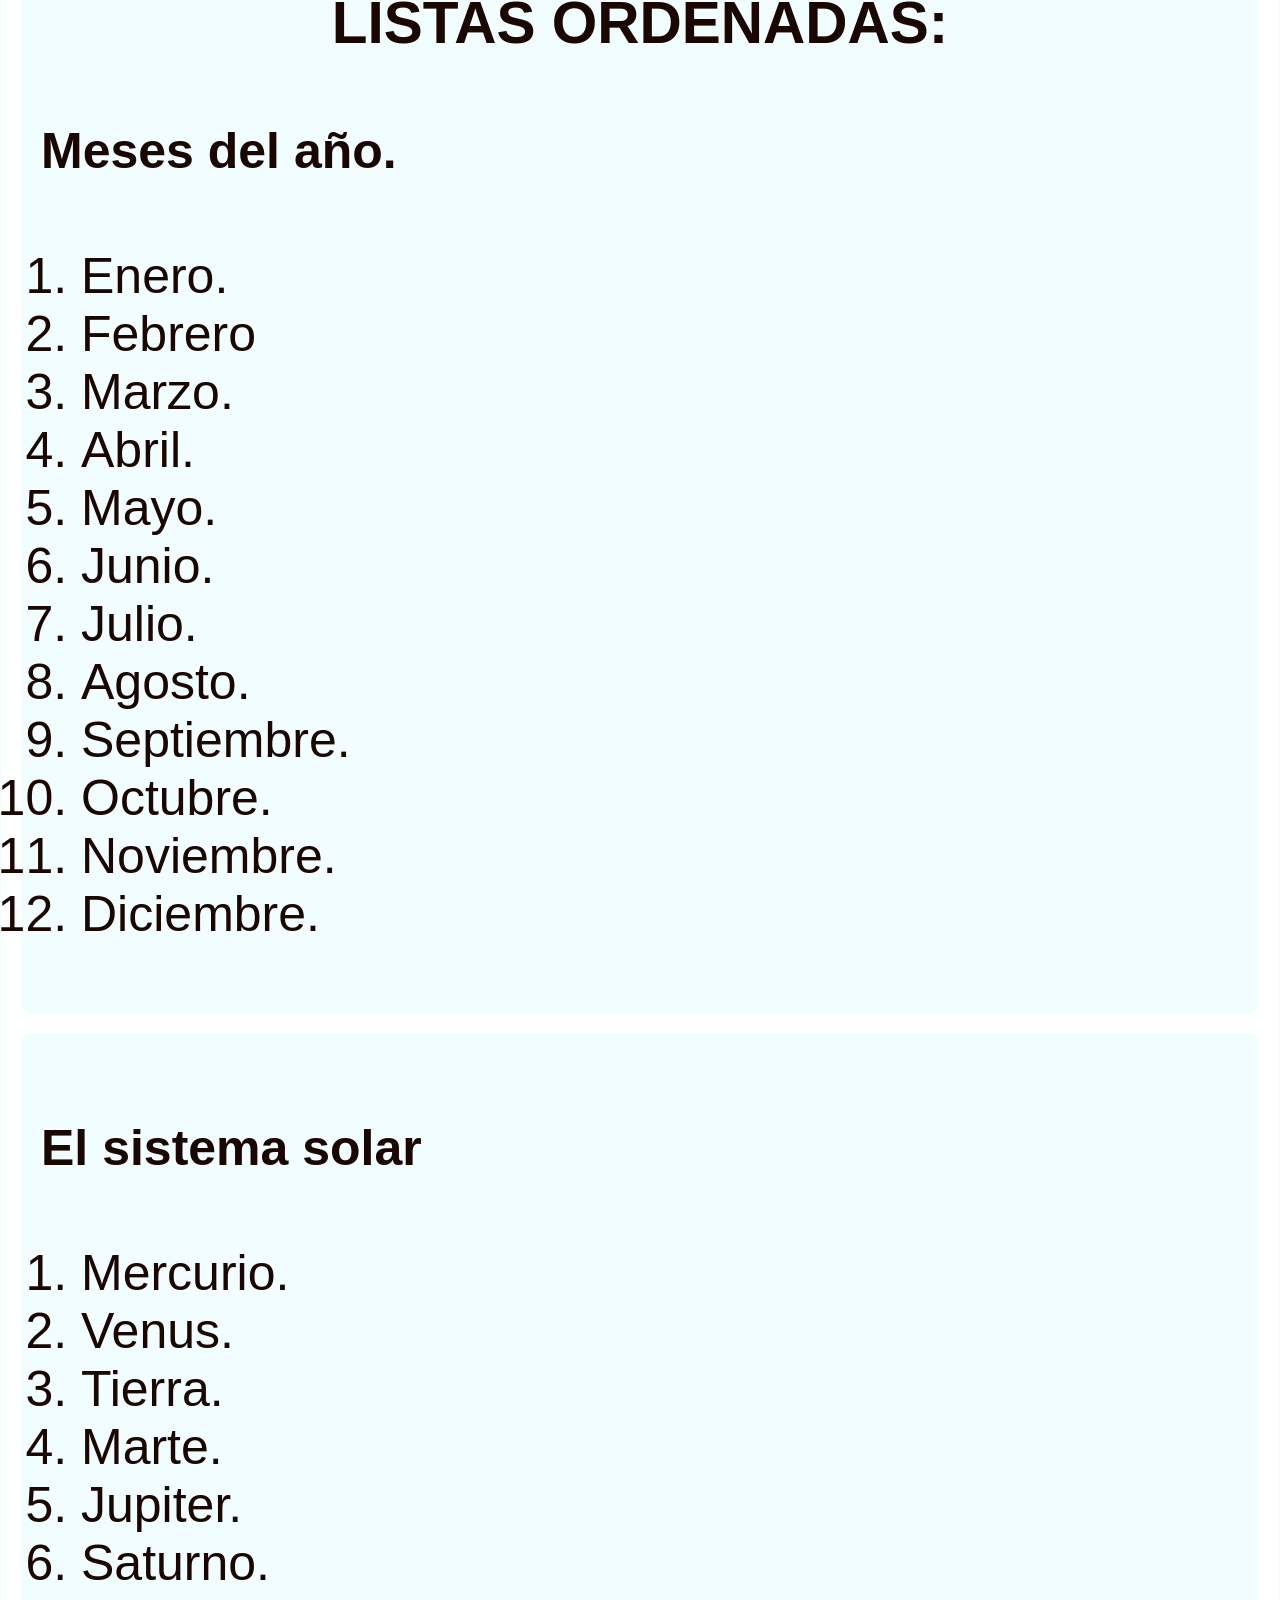
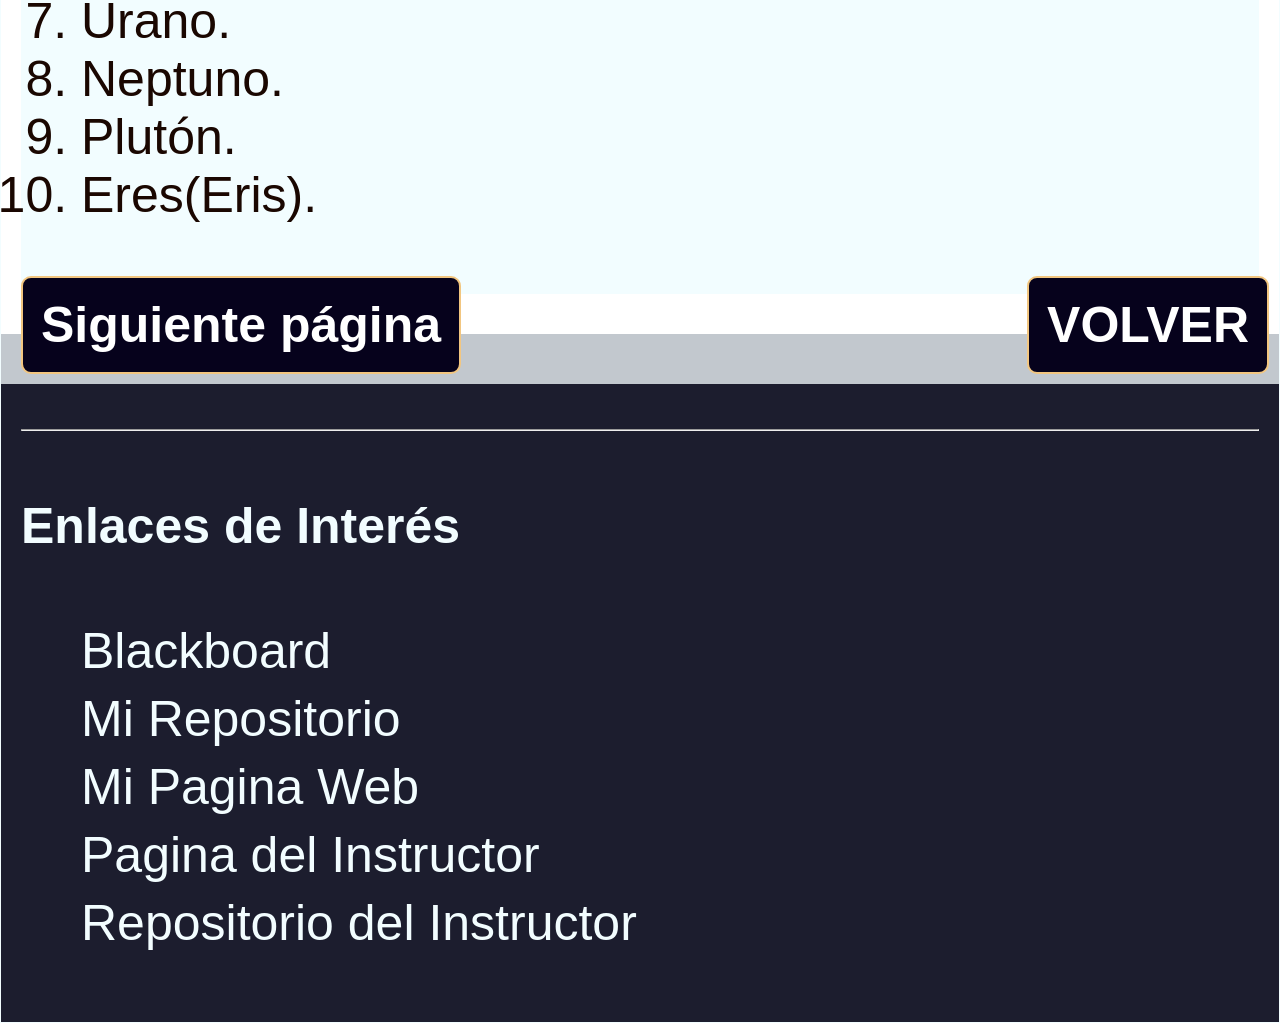
<file: segunda web.html>
<!DOCTYPE html>
<html lang="es">
<head>
    <title>TERCERA PAGINA</title>
    <link rel="icon" href="imagenes/shadow.webp" >
    <link rel="stylesheet" href="CSS/estiloweb.css">
</head>
<body>
    <header>
        <a href="index.html"><img src="imagenes/shadow.webp" alt="INICIO" width="50"></a>
        <h2>TAREA 2:</h2>
        <p>Hacer uso de las listas</p>
    </header>
    <nav>
      <ul>
        <a href="index.html"><li>INICIO</li></a>
        <a href="primera web.html"><li>PRIMERA</li></a>
        <a href="segunda web.html"><li>SEGUNDA</li></a>
        <a href="tercera web.html"><li>TERCERA</li></a>
        <a href="cuarta web.html"><li>CUARTA</li></a>
        <a href="landing page.html"><li>Landing</li></a>
      </ul>
    </nav>
    <main>
        <section>
            <h3>2 ejemplos por tipo de lista con un mínimo de 10 elementos cada una.</h3>           
            <article>
                <h3>LISTAS DESORDENADAS: </h3> 
                <h4>Frutas</h4> 
                <ul>
                    <li>Manzana.</li>
                    <li>Pera.</li>
                    <li>Naranja.</li>
                    <li>Higo.</li>
                    <li>Papaya.</li>
                    <li>Fresa.</li>
                    <li>Uva.</li>
                    <li>Piña.</li>
                    <li>Mango.</li>
                    <li>Plátano.</li>
                </ul>
            </article>
            <article>
                <h4>Objetos de la vida diaria.</h4>            
                <ul>
                    <li>Cafetera.</li>
                    <li>Libro.</li>
                    <li>Llave.</li>
                    <li>Auriculares.</li>
                    <li>Planta.</li>
                    <li>Reloj.</li>
                    <li>Zapatilla.</li>
                    <li>Cuaderno.</li>
                    <li>Lámpara.</li>
                    <li>Mochila.</li>
                </ul>
            </article>
            <article>
                <h3>LISTAS ORDENADAS: </h3> 
                <h4>Meses del año.</h4>
                <ol>
                    <li>Enero.</li>
                    <li>Febrero</li>
                    <li>Marzo.</li>
                    <li>Abril.</li>
                    <li>Mayo.</li>
                    <li>Junio.</li>
                    <li>Julio.</li>
                    <li>Agosto.</li>
                    <li>Septiembre.</li>
                    <li>Octubre.</li>
                    <li>Noviembre.</li>
                    <li>Diciembre.</li>
                </ol>
            </article>
            <article>
                <h4>El sistema solar</h4>
                <ol>
                    <li>Mercurio.</li>
                    <li>Venus.</li>
                    <li>Tierra.</li>
                    <li>Marte.</li>
                    <li>Jupiter.</li>
                    <li>Saturno.</li>
                    <li>Urano.</li>
                    <li>Neptuno.</li>
                    <li>Plutón.</li>
                    <li>Eres(Eris).</li>
                </ol>
            </article>
        </section>
    </main>
    <aside>
        <a href="tercera web.html" class="siguiente">Siguiente página</a>
        <a href="primera web.html" class="volver">VOLVER</a>
    </aside>
    <footer><hr>
      <h4>Enlaces de Interés</h4>
      <ul>
        <li><a href="https://senati.blackboard.com/" target="_blank">Blackboard</a></li>
        <li><a href="https://github.com/shadowwil1712-Exito/WILLIAM-MAMANI" target="_blank">Mi Repositorio</a></li>
        <li><a href="https://shadowwil1712-exito.github.io/WILLIAM-MAMANI/" target="_blank">Mi Pagina Web</a></li>
        <li><a href="https://arnoldbgq.github.io/cursofrontend/" target="_blank">Pagina del Instructor</a></li>
        <li><a href="https://github.com/arnoldbgq/cursofrontend" target="_blank">Repositorio del Instructor</a></li>
      </ul>
    </footer>
</body>
</html>
</file>
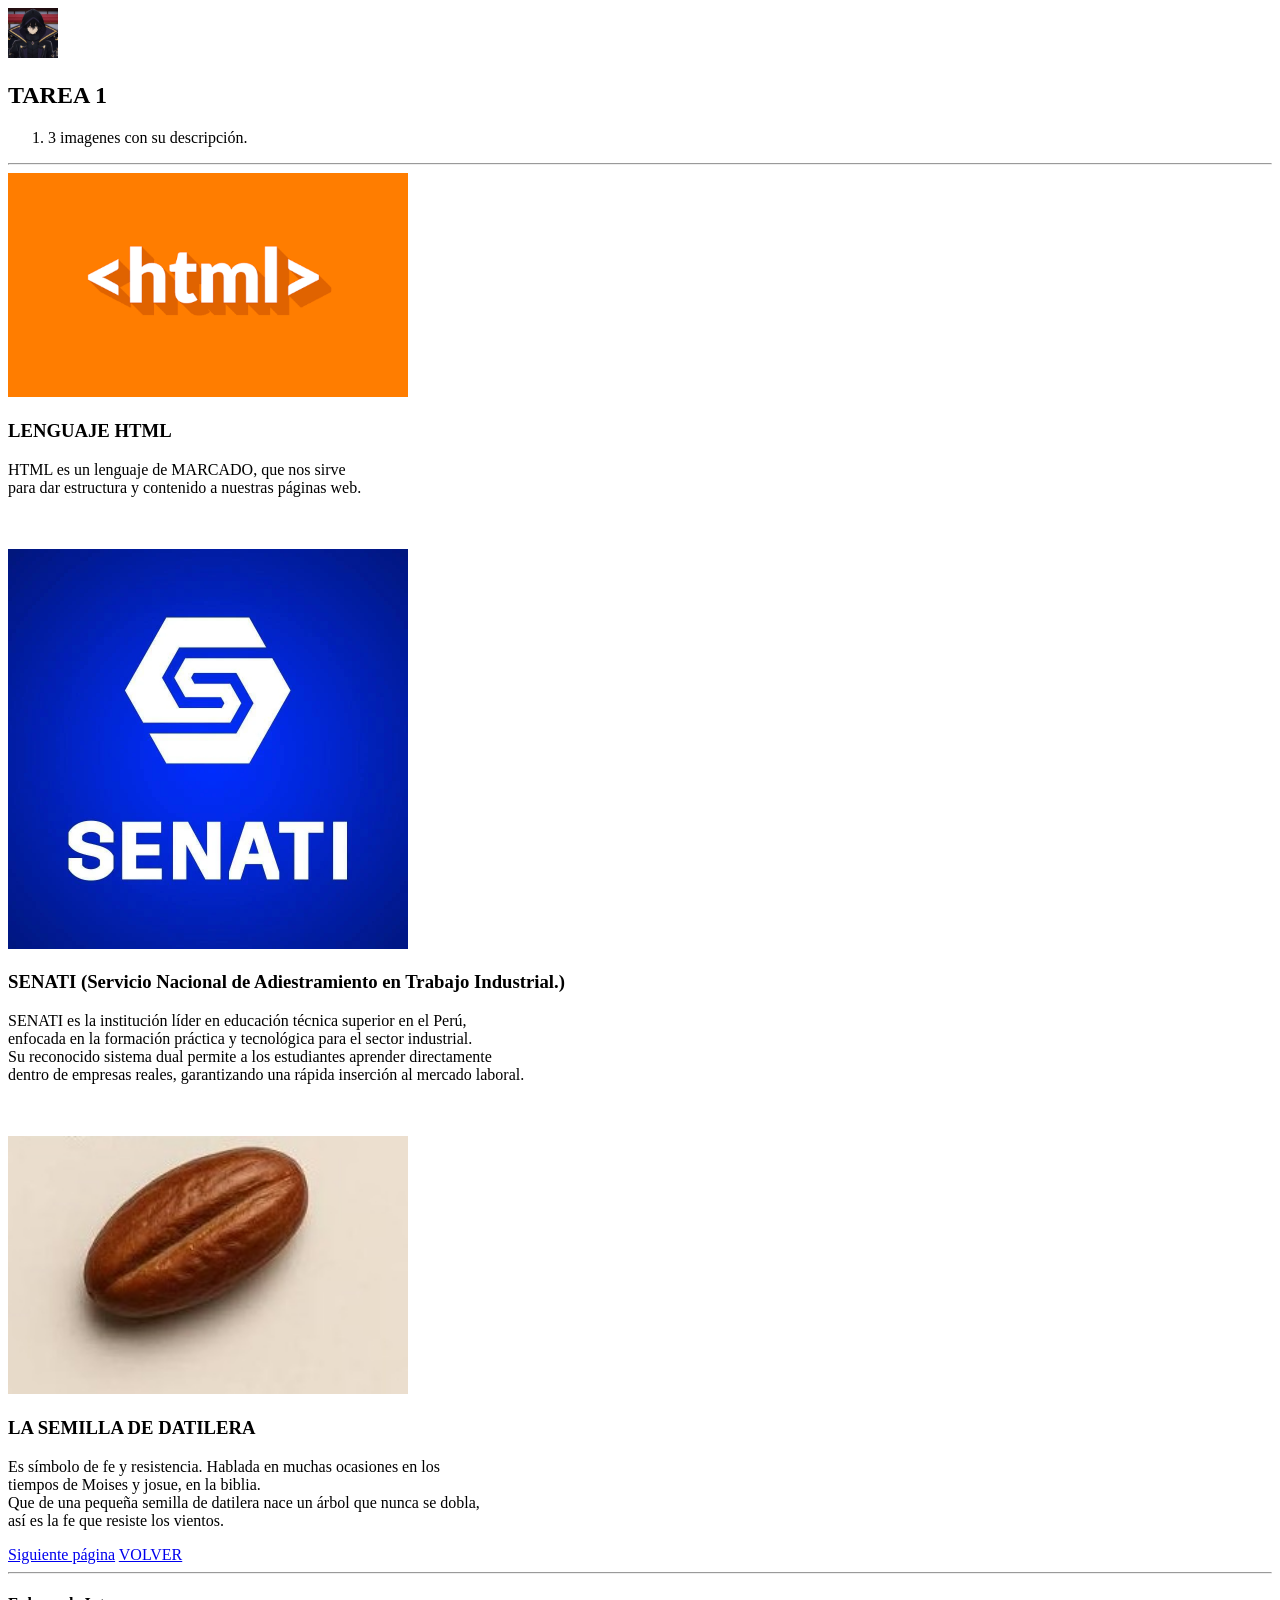
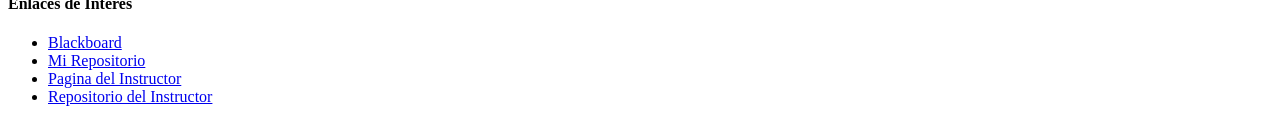
<file: segunda.html>
<!DOCTYPE html>
<html lang="es">
<head>
    <title>SEGUNDA PAGINA WEB</title>
    <link rel="icon" href="imagenes/shadow.webp" >
    <!--ESTO ES UN COMENTARIO-->
</head>
<body>
    <header>
        <a href="index.html"><img src="imagenes/shadow.webp" alt="INICIO" width="50"></a>
        <h2>TAREA 1</h2> 
        <ol>
            <li><p>3 imagenes con su descripción.</p></li>          
        </ol>
        <hr>
    </header>
    <nav></nav>
    <main>
        <section>
            <article>            
                    <img src="imagenes/html.png" alt="Descripcion de la imagen" width="400" >                    
                        <h3>LENGUAJE HTML</h3>
                        <p>HTML es un lenguaje de MARCADO, que nos sirve <br>
                        para dar estructura y contenido a nuestras páginas web.
                        </p>                                 
            </article>
        </section>
        <section>
            <article>
                <br><br>
                <img src="imagenes/imagen senati.webp" alt="" width="400">
                <h3>SENATI (Servicio Nacional de Adiestramiento en Trabajo Industrial.) </h3>
                <p>SENATI es la institución líder en educación técnica superior en el Perú, <br>
                enfocada en la formación práctica y tecnológica para el sector industrial. <br>
                Su reconocido sistema dual permite a los estudiantes aprender directamente <br>
                dentro de empresas reales, garantizando una rápida inserción al mercado laboral.
                </p>
            </article>
        </section>
        <section>
            <article>
                <br><br>
                <img src="imagenes/datilera.jpg" alt="" width="400">
                <h3>LA SEMILLA DE DATILERA</h3>
                <p>Es símbolo de fe y resistencia. Hablada en muchas ocasiones en los <br>
                tiempos de Moises y josue, en la biblia. <br>
                Que de una pequeña semilla de datilera nace un árbol que nunca se dobla, <br> 
                así es la fe que resiste los vientos.
                </p>
                
            

            </article>
        </section>
    </main>
    <aside>
        <a href="pagina en construccion.html">Siguiente página</a>
        <a href="mi primera pagina web.html">VOLVER</a>
    </aside>
    <footer><hr>
        <h4>Enlaces de Interes</h4>
      <ul>
        <li>
          <a href="https://senati.blackboard.com/" target="_blank">Blackboard</a>
          <a href="mi primera pagina web.html"></a>
        </li>
        <li><a href="https://shadowwil1712-exito.github.io/WILLIAM-MAMANI/" target="_blank">Mi Repositorio</a></li>
        <li><a href="#">Pagina del Instructor</a></li>
        <li><a href="https://arnoldbgq.github.io/cursofrontend/">Repositorio del Instructor</a></li>
      </ul>
    </footer>
</body>
</html>
</file>
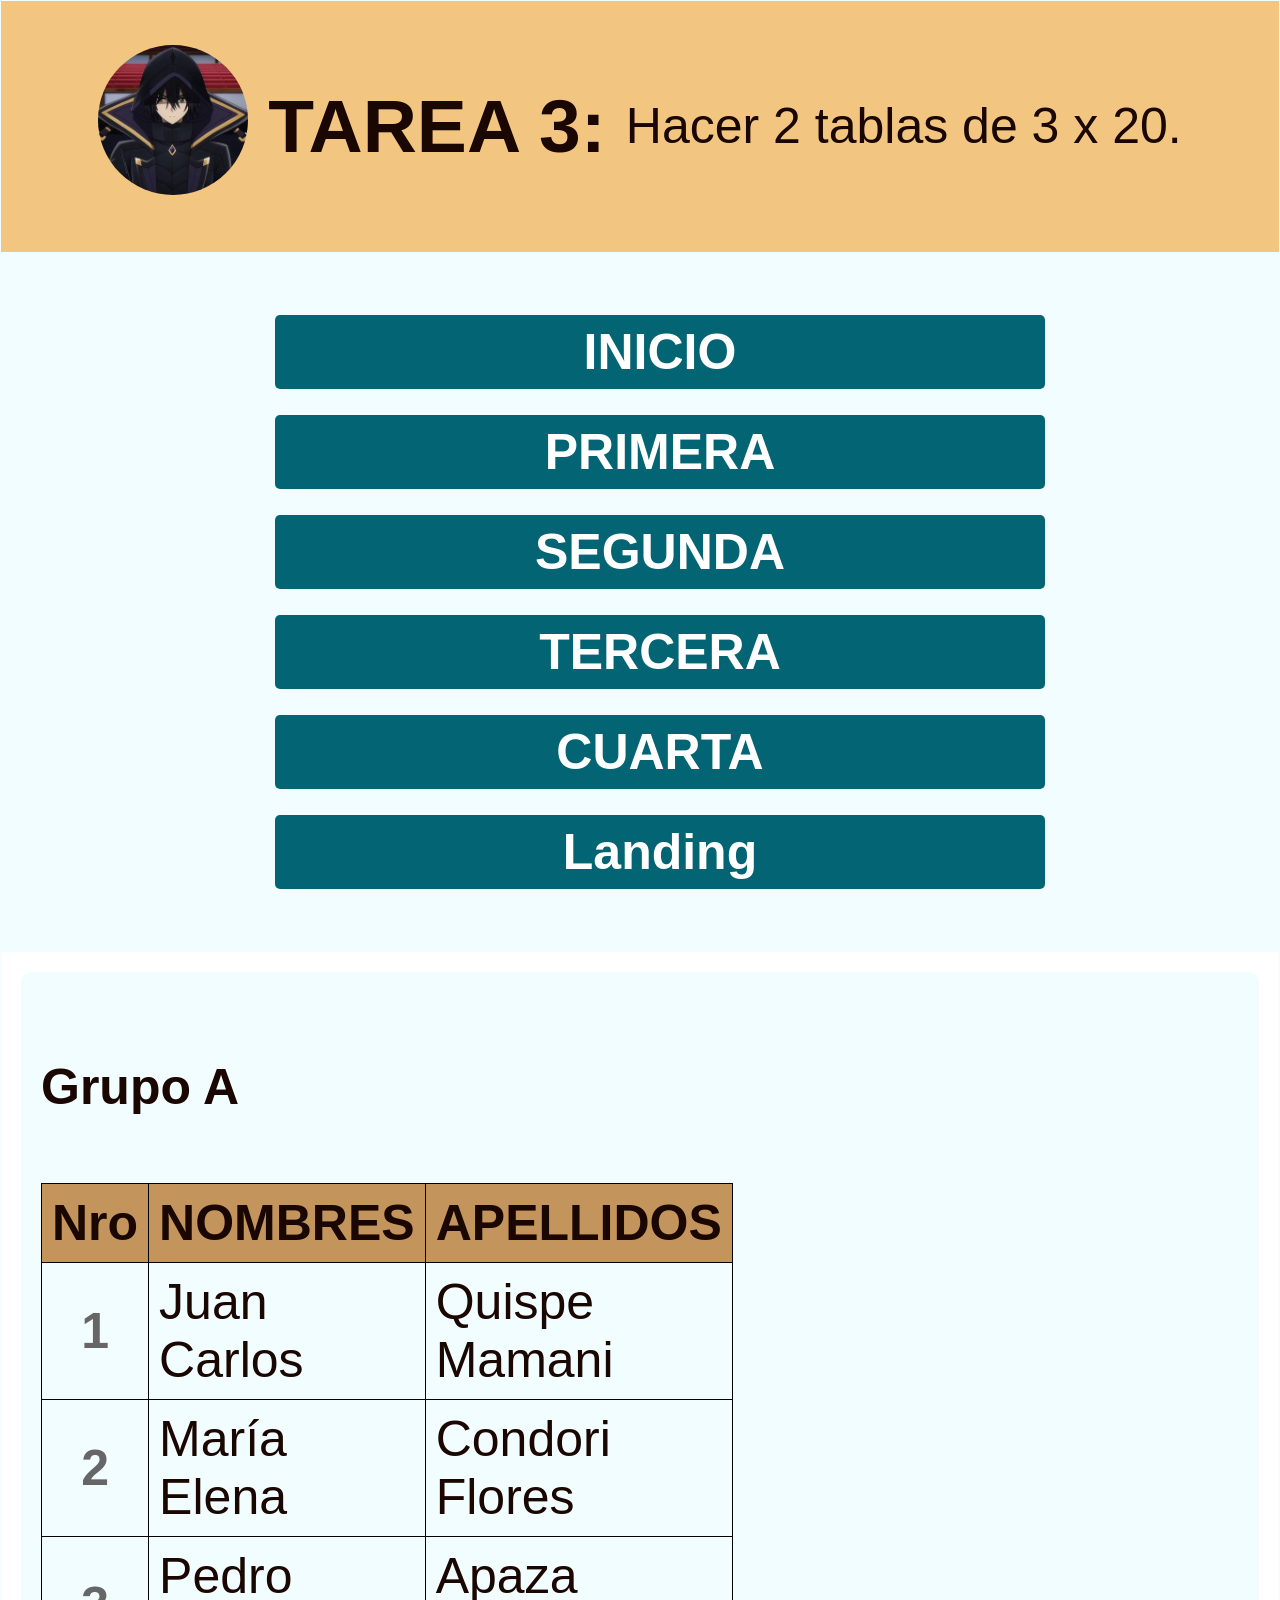
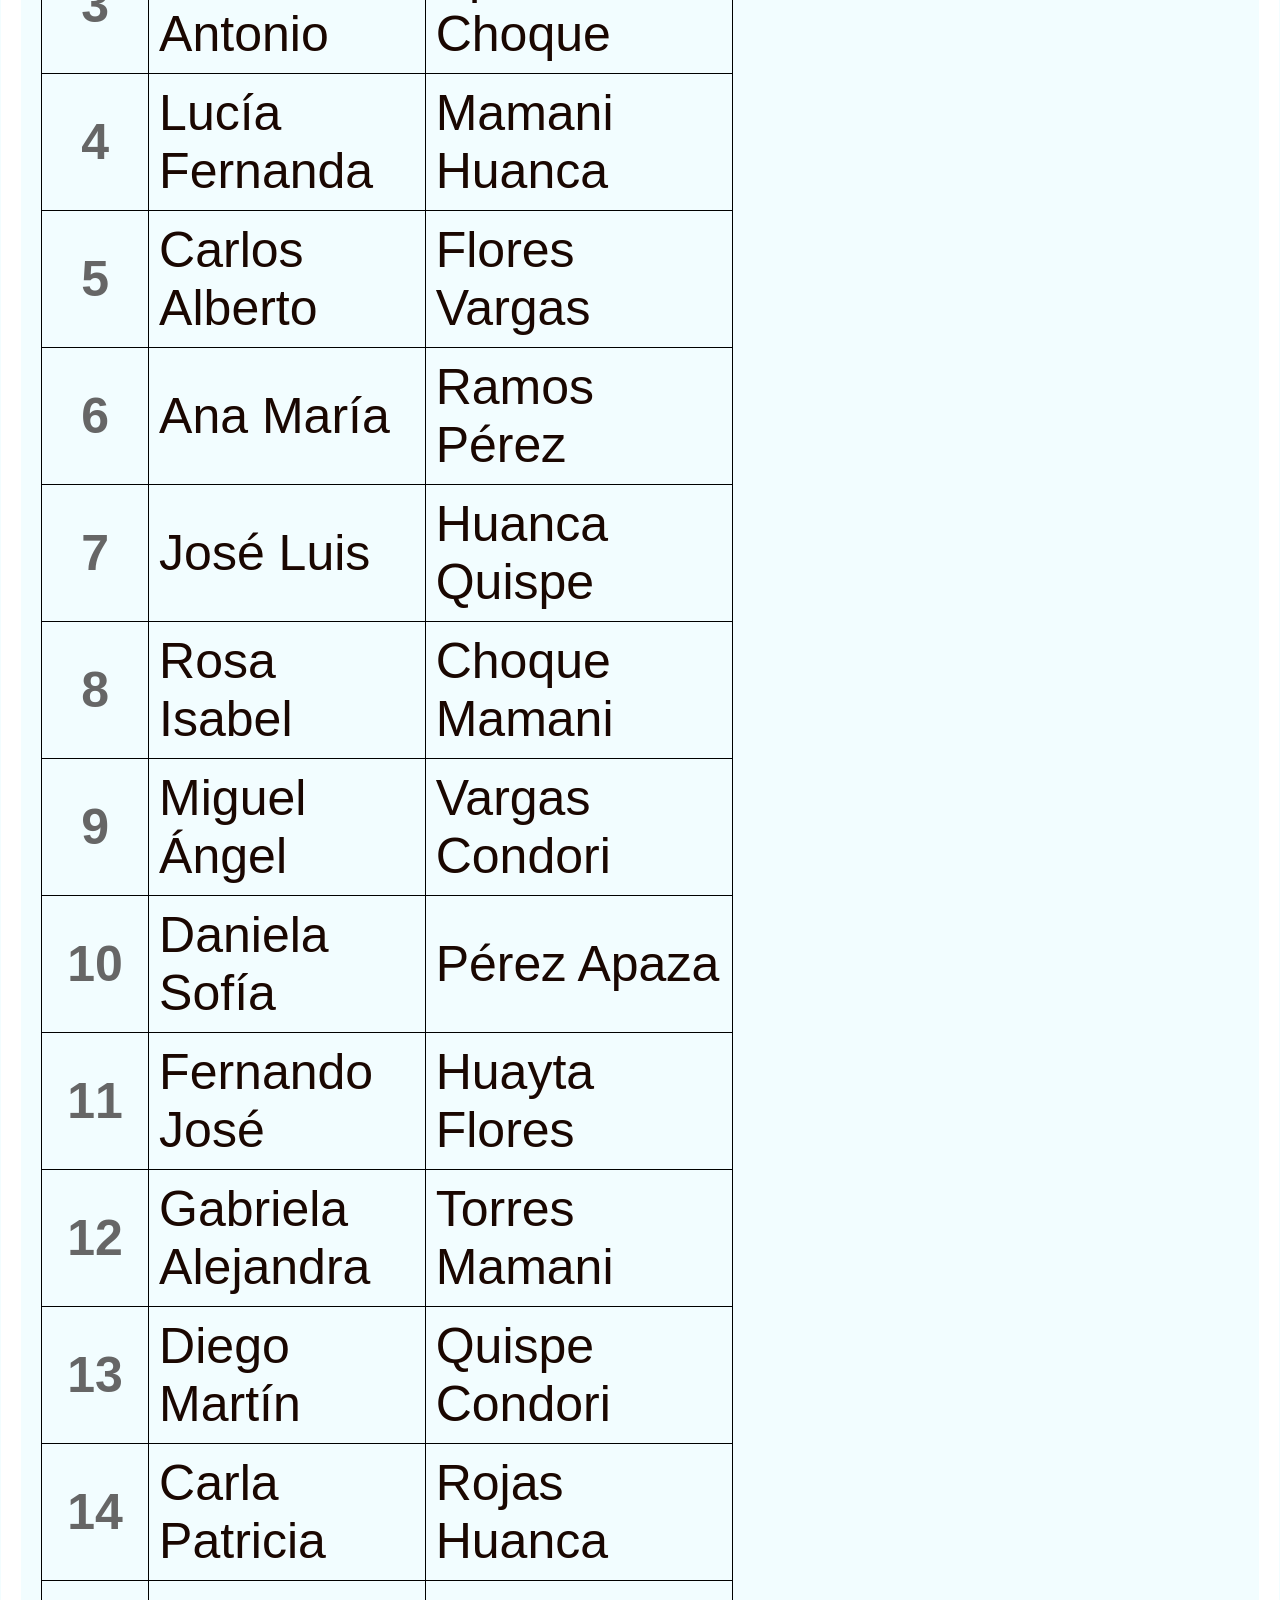
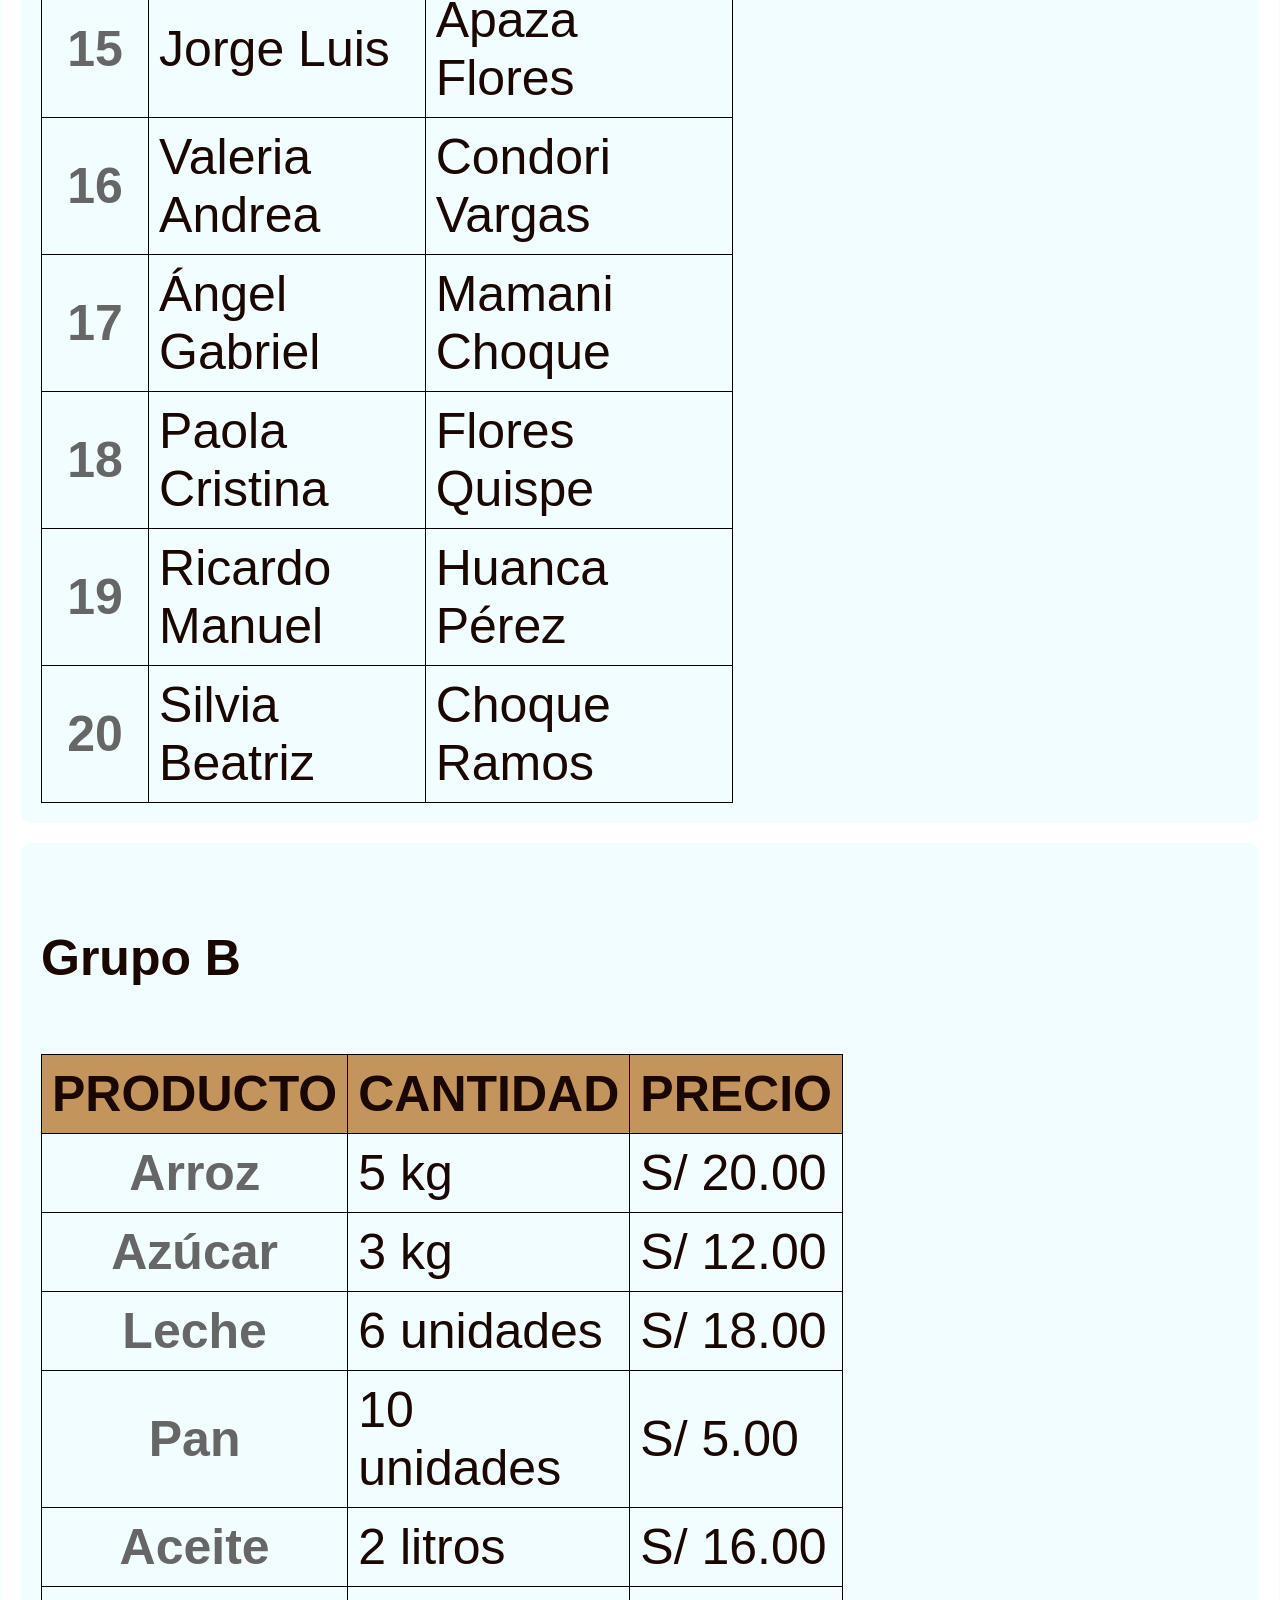
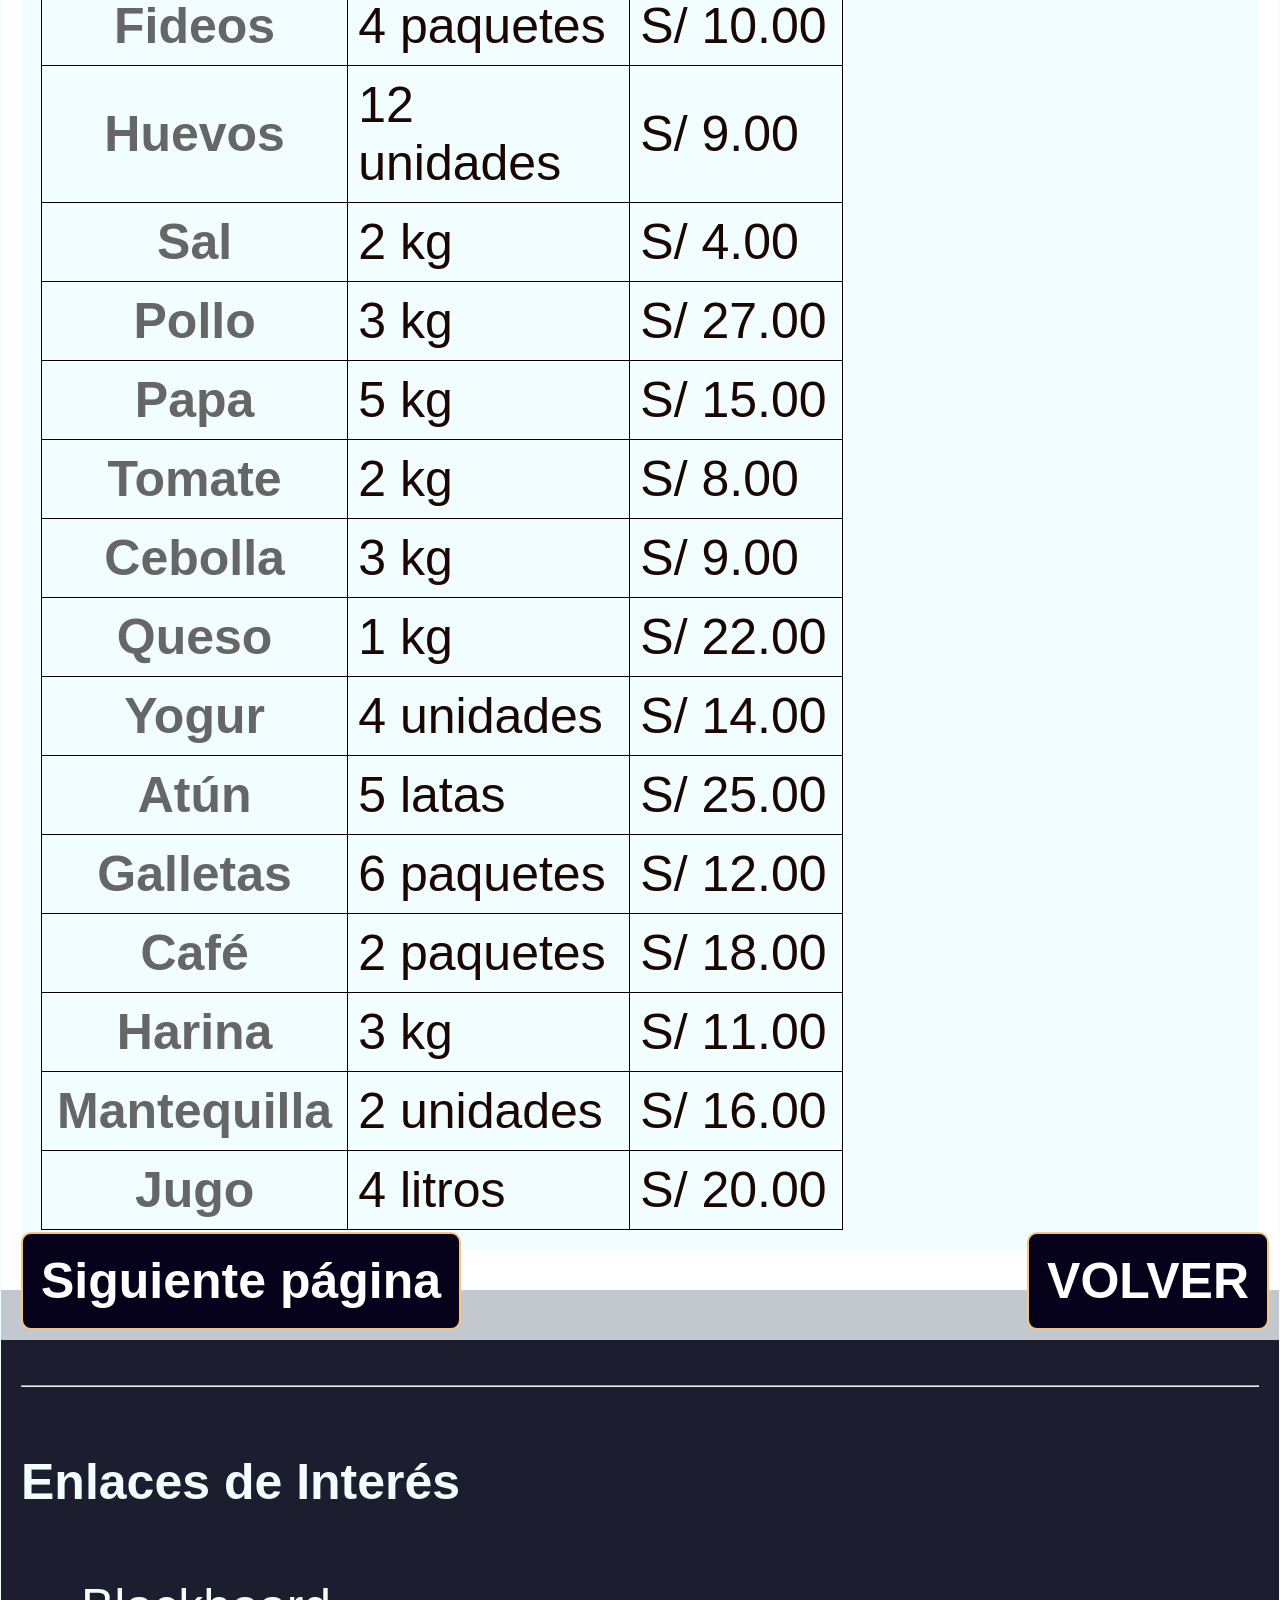
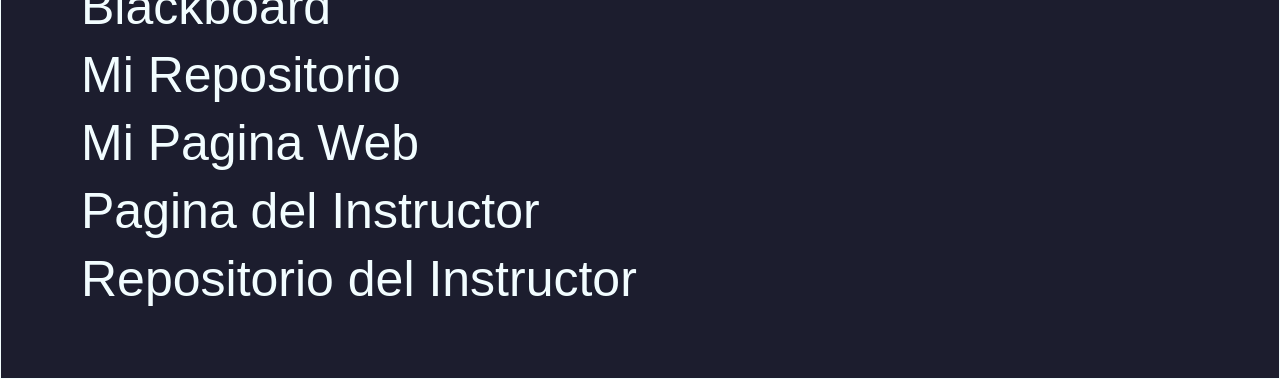
<file: tercera web.html>
<!DOCTYPE html>
<html lang="es">
<head>
    <title>CUARTA PAGINA WEB</title></title>
    <link rel="icon" href="imagenes/shadow.webp" >
    <link rel="stylesheet" href="CSS/estiloweb.css">

</head>
<body>
    <header>
        <a href="index.html"><img src="imagenes/shadow.webp" alt="INICIO" width="50"></a>
        <h2>TAREA 3:</h2> 
        <p>Hacer 2 tablas de 3 x 20.</p>   
    </header>
    <nav>
      <ul>
        <a href="index.html"><li>INICIO</li></a>
        <a href="primera web.html"><li>PRIMERA</li></a>
        <a href="segunda web.html"><li>SEGUNDA</li></a>
        <a href="tercera web.html"><li>TERCERA</li></a>
        <a href="cuarta web.html"><li>CUARTA</li></a>
        <a href="landing page.html"><li>Landing</li></a>
      </ul>
    </nav>
    <main>
        <section>
            <article>
                <h4>Grupo A</h4>
                <!--<style>
                .cuadraditos { border-collapse: collapse; width: 100%; font-family: sans-serif; }
                .cuadraditos th, .cuadraditos td { border: 1px solid black; padding: 10px; text-align: left; }
                .cuadraditos th { background-color: #c3955c; font-weight: bold; }
                </style> -->                           
                <table class="cuadraditos">            
                    <tr>
                        <th>Nro</th>
                        <th>NOMBRES</th>
                        <th>APELLIDOS</th>
                    </tr>                   
                    <tr><td>1</td><td>Juan Carlos</td><td>Quispe Mamani</td></tr>
                    <tr><td>2</td><td>María Elena</td><td>Condori Flores</td></tr>
                    <tr><td>3</td><td>Pedro Antonio</td><td>Apaza Choque</td></tr>
                    <tr><td>4</td><td>Lucía Fernanda</td><td>Mamani Huanca</td></tr>
                    <tr><td>5</td><td>Carlos Alberto</td><td>Flores Vargas</td></tr>
                    <tr><td>6</td><td>Ana María</td><td>Ramos Pérez</td></tr>
                    <tr><td>7</td><td>José Luis</td><td>Huanca Quispe</td></tr>
                    <tr><td>8</td><td>Rosa Isabel</td><td>Choque Mamani</td></tr>
                    <tr><td>9</td><td>Miguel Ángel</td><td>Vargas Condori</td></tr>
                    <tr><td>10</td><td>Daniela Sofía</td><td>Pérez Apaza</td></tr>
                    <tr><td>11</td><td>Fernando José</td><td>Huayta Flores</td></tr>
                    <tr><td>12</td><td>Gabriela Alejandra</td><td>Torres Mamani</td></tr>
                    <tr><td>13</td><td>Diego Martín</td><td>Quispe Condori</td></tr>
                    <tr><td>14</td><td>Carla Patricia</td><td>Rojas Huanca</td></tr>
                    <tr><td>15</td><td>Jorge Luis</td><td>Apaza Flores</td></tr>
                    <tr><td>16</td><td>Valeria Andrea</td><td>Condori Vargas</td></tr>
                    <tr><td>17</td><td>Ángel Gabriel</td><td>Mamani Choque</td></tr>
                    <tr><td>18</td><td>Paola Cristina</td><td>Flores Quispe</td></tr>
                    <tr><td>19</td><td>Ricardo Manuel</td><td>Huanca Pérez</td></tr>
                    <tr><td>20</td><td>Silvia Beatriz</td><td>Choque Ramos</td></tr>
                </table>                                             
            </article> 
            <article>   
                <h4>Grupo B</h4>                        
                <table class="cuadraditos">            
                    <tr>
                        <th>PRODUCTO</th>
                        <th>CANTIDAD</th>
                        <th>PRECIO</th>
                    </tr>

                    <tr><td>Arroz</td><td>5 kg</td><td>S/ 20.00</td></tr>
                    <tr><td>Azúcar</td><td>3 kg</td><td>S/ 12.00</td></tr>
                    <tr><td>Leche</td><td>6 unidades</td><td>S/ 18.00</td></tr>
                    <tr><td>Pan</td><td>10 unidades</td><td>S/ 5.00</td></tr>
                    <tr><td>Aceite</td><td>2 litros</td><td>S/ 16.00</td></tr>
                    <tr><td>Fideos</td><td>4 paquetes</td><td>S/ 10.00</td></tr>
                    <tr><td>Huevos</td><td>12 unidades</td><td>S/ 9.00</td></tr>
                    <tr><td>Sal</td><td>2 kg</td><td>S/ 4.00</td></tr>
                    <tr><td>Pollo</td><td>3 kg</td><td>S/ 27.00</td></tr>
                    <tr><td>Papa</td><td>5 kg</td><td>S/ 15.00</td></tr>
                    <tr><td>Tomate</td><td>2 kg</td><td>S/ 8.00</td></tr>
                    <tr><td>Cebolla</td><td>3 kg</td><td>S/ 9.00</td></tr>
                    <tr><td>Queso</td><td>1 kg</td><td>S/ 22.00</td></tr>
                    <tr><td>Yogur</td><td>4 unidades</td><td>S/ 14.00</td></tr>
                    <tr><td>Atún</td><td>5 latas</td><td>S/ 25.00</td></tr>
                    <tr><td>Galletas</td><td>6 paquetes</td><td>S/ 12.00</td></tr>
                    <tr><td>Café</td><td>2 paquetes</td><td>S/ 18.00</td></tr>
                    <tr><td>Harina</td><td>3 kg</td><td>S/ 11.00</td></tr>
                    <tr><td>Mantequilla</td><td>2 unidades</td><td>S/ 16.00</td></tr>
                    <tr><td>Jugo</td><td>4 litros</td><td>S/ 20.00</td></tr>
                </table>
            </article>
        </section>      
    </main>
    <aside>
        <a href="cuarta web.html" class="siguiente">Siguiente página</a>
        <a href="segunda web.html" class="volver">VOLVER</a>
    </aside>
    <footer><hr>
      <h4>Enlaces de Interés</h4>
      <ul>
        <li><a href="https://senati.blackboard.com/" target="_blank">Blackboard</a></li>
        <li><a href="https://github.com/shadowwil1712-Exito/WILLIAM-MAMANI" target="_blank">Mi Repositorio</a></li>
        <li><a href="https://shadowwil1712-exito.github.io/WILLIAM-MAMANI/" target="_blank">Mi Pagina Web</a></li>
        <li><a href="https://arnoldbgq.github.io/cursofrontend/" target="_blank">Pagina del Instructor</a></li>
        <li><a href="https://github.com/arnoldbgq/cursofrontend" target="_blank">Repositorio del Instructor</a></li>
    </footer>
</body>
</html>
</file>
<file: CSS/estilolanding.css>
*{
  box-sizing: border-box;
  color: #000000;
}
body {
  margin: 1px;
  display: grid;
  background-color: #FFFFFF;
  grid-template-columns: 3fr 1fr;
  grid-template-rows: auto auto 1fr auto;
  grid-template-areas:
    "header header"
    "nav nav"
    "main aside"
    "footer footer";
  min-height: 100vh;
}
header {
  grid-area: header;
  background-color: #FFFFFF;
  display: flex;
  align-items: center;
  justify-content: space-between;
  padding: 15px 30px;
  
}
header h1 {
    color: #FFD200;
    font-family: Arial, Helvetica, sans-serif;
    font-size: 28px;
    font-weight: bold;
    margin: 0;
    text-shadow: 2px 2px 3px #3b3c3e;
}
header img {
  width: 200px;
  /*height: auto;
  align-self: center;
  justify-self: center;*/

}
header img:hover {
  width: 204px;
  height: auto;
}
.logo1 {
  width: 200px;
  height: auto;
}
.inscribete {
  background-color: #FFD200;
  border-radius: 5px;
  border: none;
  color: #1A1D20;
  font-size: 16px;
  font-weight: bold;
  padding: 15px;
  align-self: end;
  justify-self: center;

}
.inscribete:hover {
    background-color:#3b3c3e;
    color: #FFFFFF;
}
nav {
  grid-area: nav;
  background-color: #FFFFFF;
  padding: 10px;
  display: flex;
  justify-content:center;
}
nav ul {
  display: flex;
  margin: 0;
  padding: 0;
}
nav a {
  width: 12vw;
  margin: 8px;
  padding: 8px;
  list-style: none;
  text-decoration: none;
  background-color: #FFD200;
  justify-content: center;
  gap: 20px;
  font-family: Verdana, Geneva, Tahoma, sans-serif;
  font-weight: bold;
  border-radius: 5px;
  
}
nav li {
  color: #3b3c3e;
  text-align: center;
}
nav a:hover {
  background-color:#3b3c3e;
  border-radius: 8px;
}
nav li:hover{
  color:#FFFFFF;
}
main {
  grid-area: main;
  background-color: rgb(250, 250, 136);
}
section {
  grid-area: section;
  padding: 20px;
  height: 100%;padding: 20px;
  display: grid;
  grid-template-columns: 1fr 1fr;
  gap: 20px; 
  background-color: #F5F5F5;
}
article {
  min-height: 150px;
  padding: 20px;
  margin-bottom: 20px;
  border-radius: 8px;
  box-sizing: border-box;
  background-color: #FFFFFF
}
article::first-letter {
    grid-column: 1 / 3;
}
article h3 {
  text-align: center;
  color: #3b3c3e;
  font-family: Arial, Helvetica, sans-serif;
  font-size: 20px;
  margin-top: 0;
  text-shadow: 2px 1px 1px #FFD200;
  
}
article p {
  text-align: left;
  color: #3b3c3e;
  font-family: Arial, Helvetica, sans-serif;
  font-size: 16px;
  line-height: 1.5;
  
}
article img {
  width: 100%;
  display: block;
  border-radius: 10px;
}
table tr {
  border: 1px solid red;
}
/*
table tr th td {
  border: 1px solid red;
}
.tabla2 { 
  border: 1px solid red;
}*/
aside {
    grid-area: aside;
    padding: 20px;
    background-color: #F4F5F7;
    min-height: 100%;
    box-sizing: border-box;
    display: flex;
    flex-direction: column;
}
aside h3 {
  background-color: #FFD200;
  color: #000000;
  padding: 10px;
  margin-top: 0 0 10px 0;
}

aside p {
  color: #000000;
  font-size: 15px;
  margin: 5px 0;
}/*
aside a{
  padding: 20px;
  color:#000000;
  background-color: yellow;
  border-radius: 5px;
  font-size: 18px;
  text-decoration: none;
  align-self: end;
  justify-self: end ;
}*/
.siguiente{
    padding: 15px;
    color: #000000;
    background-color: #FFD200;
    border-radius: 5px;
    font-size: 18px;
    text-decoration: none;
    text-align: center;
    align-self: flex-start;
    margin-top: auto;
}
.volver {
    padding: 15px;
    color: #000000;
    background-color: #FFD200;
    border-radius: 5px;
    font-size: 18px;
    text-decoration: none;
    text-align: center;
    align-self: flex-end;
    margin-top: auto;
}
.volver:hover {
  background-color:  #3b3c3e;
  color: #FFFFFF;
}
footer {
  grid-area: footer;
  padding: 20px;
  background-color:#3b3c3e;
}
footer h4 {
  justify-content: center;
  color: #FFFFFF;
  font-size: 20px;
}
footer ul {
  display: flex;
  justify-content: center;
  gap: 20px;
  list-style: none;
}
footer a {
  text-decoration: none;
  font-size: 18px;
  padding: 20px;
  color: #f2fdff;

}
footer a:hover {
  color:yellow;
  text-decoration: underline;
}


@media (max-width: 1280px){
  body{
    grid-template-columns: 1fr;
    grid-template-areas: 
    "header"
    "nav"
    "main"
    "aside"
    "footer";
  }
  aside{
    display: none;
  }
  header{
    background-color: #FFFFFF;
    text-align: center;
  }
  nav ul{
    flex-direction: column;
    align-items: center;
    text-align: center;
    gap: 10px;

  }
  footer ul{
    flex-direction: column;
    gap: 10px;
  }
}
</file>
<file: CSS/estiloweb.css>
* {
  box-sizing: border-box;
  color: #1a0701;
  font-family: Verdana, Geneva, Tahoma, sans-serif;
}
body {
  margin: 1px;
  display: grid;
  background-color: #f2fdff;
  grid-template-columns: 3fr 1fr;
  grid-template-rows: auto auto 1fr auto;
  grid-template-areas:
    "header header"
    "nav nav"
    "main aside"
    "footer footer";
  min-height: 100vh;
}
header {
  justify-content: center;
  align-items: center;
  grid-area: header;
  display: flex;
    gap: 20px;
  padding: 20px;
  background-color: white;
}
header h1 {
  margin: 0;
  font-size: 40px;
  color: #036473;
  text-shadow: 2px 2px 3px #f2bc0d;
}
header img {
  width: 150px;
  height: auto;
  border-radius: 100%;
  transition: all 0.9s ease;
}
header img:hover {
  transform: scale(1.1);
}
nav {
  justify-content: center;
  grid-area: nav;
  padding: 5px;
  display: flex;
  background-color: #f2fdff;
}
nav ul {
  display: flex;
}
nav a {
  width: 15vw;
  margin: 8px;
  padding: 8px;
  list-style: none;
  text-decoration: none;
  background-color: #036473;
  justify-content: center;
  gap: 20px;
  font-family: Verdana, Geneva, Tahoma, sans-serif;
  font-weight: bold;
  border-radius: 5px;
  transition: all 0.9s ease;
}
nav ul a li {
  text-align: center;
  color: white;
}
nav a:hover {
  color: #fbfaf8;
  background-color: #013139;
  transform: scale(1.08);
  border-radius: 8px;
}
main {
  grid-area: main;

  background-color: #e5e4e3;
}
section {
  padding: 20px;
  height: 100%;
  grid-area: section;
  background-color: white;
  
}
article {
  min-height: 150px;
  padding: 20px;
  border-radius: 10px;
  margin-bottom: 20px;
  background-color: #f2fdff;
}

article img {
  width: 50%;
  height: auto;
  border-radius: 10px;
  display: grid;
  grid-template-columns: 1fr;
  align-self: center;
  justify-self: center;
  gap: 5px;
}
article h3 {
  display: grid;
  text-align: center;
}
article p {
  display: grid;
  text-align: center;
  align-self: center;
  justify-self: center;
  padding: 15px;
  width: 50%;
}
.cuadraditos {
  border-collapse: collapse;
  width: 50%;
  font-family: sans-serif;
}
.cuadraditos th,
.cuadraditos td {
  border: 1px solid black;
  padding: 10px;
  text-align: left;
}
.cuadraditos th {
  background-color: #c3955c;
  font-weight: bold;
}
.cuadraditos td:first-child {
  text-align: center;
  font-weight: bold;
  color: #666; 
  width: 50px; 
}
aside {
  width: 100%;
  height: auto;
  grid-area: aside;
  padding: 25px;
  margin:auto;
  min-height: 100%;
  color: white;
  background-color: #c2c8ce;

  display: flex;
  flex-direction: column;
  position: relative;
}
aside a {
  text-decoration: none;
  background-color: #06021c;
  color: #ffffff;
  border-color: #f2c680;
  padding: 10px;
  
  text-align: center;
  font-weight: bold;
  border-radius: 10px;
}
#inicio{
  display: flex;
  align-items: center;
}
aside .btn {
  width: 122px;
  gap: 5px;
  margin: auto;
}
.card { 
  display: grid;
  grid-template-columns: 2fr;
  align-self: center;
  justify-self: center;
  gap: 5px;
  padding: auto;
  margin: auto;
}
.siguiente, .volver {
  
  position: absolute;
  bottom: 10px;  
  margin-top: auto; 
}
.siguiente{
  left: 20px;
}
.volver {
  right: 10px;
  
}
.siguiente, .volver {
  display: grid;
  grid-template-columns: 1fr;
  align-items: center;
  text-align:center;
  gap: 5px;
  align-self: flex-end;
  text-decoration: none;
  background-color: #06021c;
  color: #ffffff;
  border: 2px solid #f2c680;
  padding:18px;
  font-weight: bold;
  border-radius: 10px;
}
footer {
  grid-area: footer;
  padding: 20px;
  background-color: #1c1d2e;
  justify-content: center;
  align-items: center;
}
footer h4 {
  justify-content: center;
  color: #f2fdff;
}
footer ul {
  display: flex;
  justify-content: center;
  gap: 20px;
  list-style: none;
}
footer a {
  text-decoration: none;

  padding: 20px;
  color: #f2fdff;
}
footer a:hover {
  color: #f2c680;
  text-decoration: underline;
}


@media (max-width: 1280px){
  body{
    grid-template-columns: 1fr;
    grid-template-areas: 
    "header"
    "nav"
    "main"
    "aside"
    "footer";
    font-size: 50px;
    text-align: justify;
    }


  header{
    align-items: center;
    background-color: #f2c680;
  }
  nav ul{
    width: 70vw;
    flex-direction: column;
    align-items: center;
    gap: 10px;
  }
  nav a {
    width: 90%;
  }
  footer ul{
    flex-direction: column;
    gap: 10px;
  }

}
</file>
